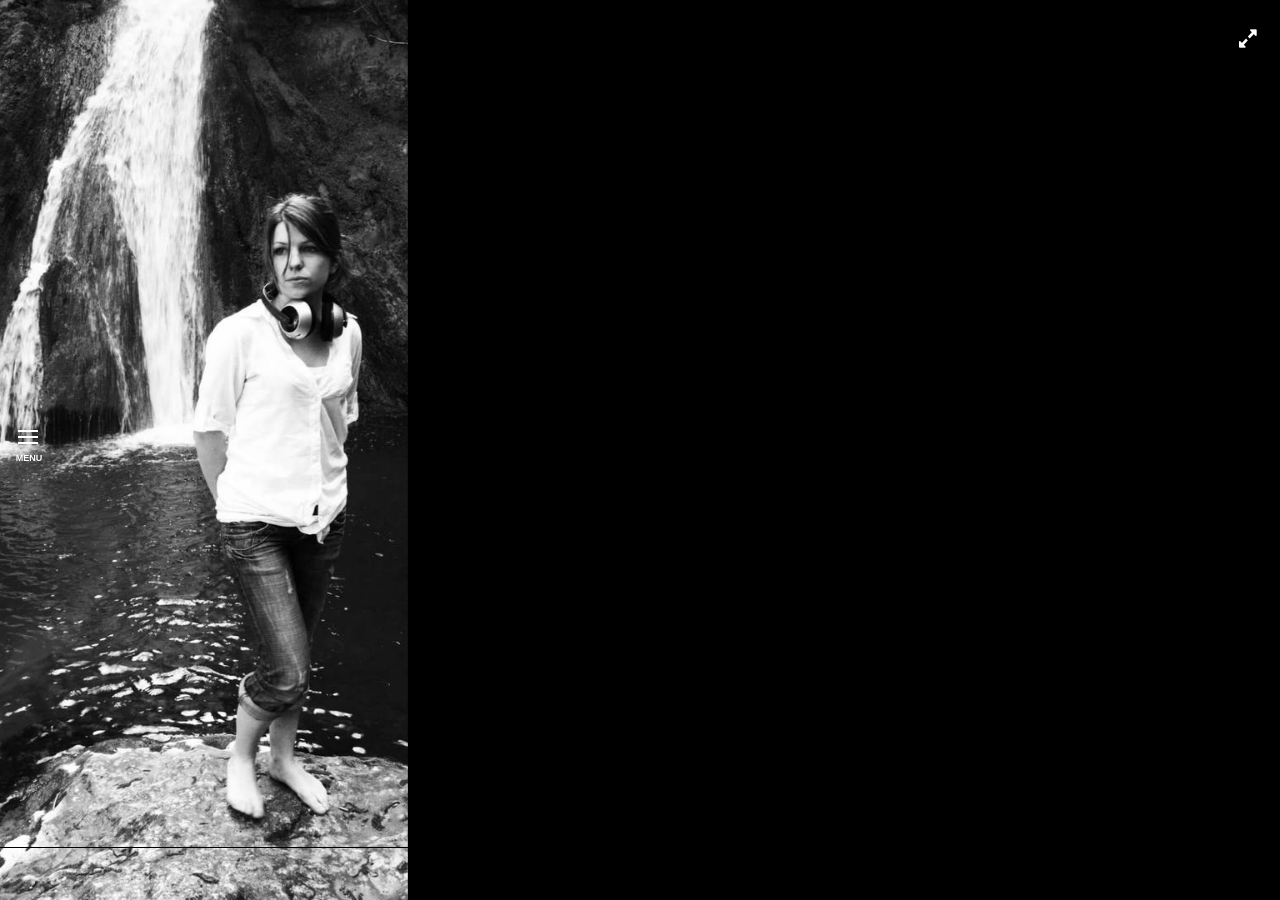
<file: index.html>
<!DOCTYPE html>
<html lang="en-US">

<head>
    <meta charset="UTF-8" />
    <meta name="viewport" content="width=device-width, initial-scale=1, maximum-scale=1" />

    <title>RealityRevisited</title>
    <link rel="shortcut icon" href="images/ours.png" />

    <link rel='stylesheet' id='fontawesome-css'  href='css/font-awesome.min.css' type='text/css' media='all' />
    <link rel='stylesheet' id='custom_css-css'  href='css/custom.css' type='text/css' media='all' />
    <link rel='stylesheet' id='combined_css-css'  href='css/combined.css' type='text/css' media='all' />
    <link rel='stylesheet' id='index-css'  href='css/index.css' type='text/css' media='all' />
    <link rel='stylesheet' id='grid-css'  href='css/grid.css' type='text/css' media='all' />

    <script type='text/javascript' src='jquery/jquery.js'></script>
    <script type='text/javascript' src='jquery/jquery-migrate.min.js'></script>

    <script type='text/javascript' src='js/combined_hack.js'></script>

    <script type='text/javascript' src='js/startup_tools.js'></script>

    <script type='text/javascript' src='js/ajax.js'></script>
    <script type='text/javascript' src='js/controls.js'></script>
    <script type='text/javascript' src='js/tools.js'></script>
    <script type='text/javascript' src='js/preloadAndDisplay.js'></script>
    <script type='text/javascript' src='js/loadAllStuff.js'></script>
</head>

<body ondragstart="return false;" ondrop="return false;" class="home page page-id-1762 page-template page-template-gallery_archive-php" data-style="blog_grid" onload="loadAllStuff()">

<input type="hidden" id="pp_enable_right_click" name="pp_enable_right_click" value="false"/>

<!-------------------------------------------------- DEFINITION DU MENU DEROULANT -------------------------------------------------->

<div id="menu_close_icon">
    <div id="menu_toggle"></div>
    <div id="menu_title">Menu</div>
</div>

<div class="top_bar">

    <div class="top_bar_wrapper">
        <div id="menu_wrapper">
            <a id="custom_logo" class="logo_wrapper" href=".">
        		<img src='images/LOGO-REALITY-09.12.jpg' alt='' width='200' height='130'/>
            </a>

            <div id="nav_wrapper">
                <div class="nav_wrapper_inner">
                    <div id="menu_border_wrapper">
                        <div class="menu-main-menu-container">

    <ul id="main_menu" class="nav">

        <li id="menu-item-0" class="menu-item menu-item-type-custom menu-item-object-custom menu-item-has-children arrow menu-item-0">
            <a onClick='getHome(0)' class='ajaxLink'>Home</a>
        </li>

        <li id="menu-item-1" class="menu-item menu-item-type-custom menu-item-object-custom menu-item-has-children arrow menu-item-1">
            <a class="arrowLink">Gallery</a>
            <ul class="sub-menu">
	            <li id='menu-item-100' class='menu-item menu-item-type-taxonomy menu-item-object-gallerycat menu-item-100'><a class='ajaxLink' onClick='getGallery(0)'>BLAST</a></li>
	            <li id='menu-item-101' class='menu-item menu-item-type-taxonomy menu-item-object-gallerycat menu-item-101'><a class='ajaxLink' onClick='getGallery(1)'>BEDROCK</a></li>
	            <li id='menu-item-102' class='menu-item menu-item-type-taxonomy menu-item-object-gallerycat menu-item-102'><a class='ajaxLink' onClick='getGallery(2)'>Polhymnie</a></li>
	            <li id='menu-item-103' class='menu-item menu-item-type-taxonomy menu-item-object-gallerycat menu-item-103'><a class='ajaxLink' onClick='getGallery(3)'>Substance</a></li>
	            <li id='menu-item-104' class='menu-item menu-item-type-taxonomy menu-item-object-gallerycat menu-item-104'><a class='ajaxLink' onClick='getGallery(4)'>MADJUKA</a></li>
	            <li id='menu-item-105' class='menu-item menu-item-type-taxonomy menu-item-object-gallerycat menu-item-105'><a class='ajaxLink' onClick='getGallery(5)'>CLEANSED</a></li>
	            <li id='menu-item-106' class='menu-item menu-item-type-taxonomy menu-item-object-gallerycat menu-item-106'><a class='ajaxLink' onClick='getGallery(6)'>Madame rêve</a></li>
	            <li id='menu-item-107' class='menu-item menu-item-type-taxonomy menu-item-object-gallerycat menu-item-107'><a class='ajaxLink' onClick='getGallery(7)'>ASPHALT</a></li>
	            <li id='menu-item-108' class='menu-item menu-item-type-taxonomy menu-item-object-gallerycat menu-item-108'><a class='ajaxLink' onClick='getGallery(8)'>Mesmerism</a></li>
	            <li id='menu-item-109' class='menu-item menu-item-type-taxonomy menu-item-object-gallerycat menu-item-109'><a class='ajaxLink' onClick='getGallery(9)'>Portraits</a></li>
	            <li id='menu-item-110' class='menu-item menu-item-type-taxonomy menu-item-object-gallerycat menu-item-110'><a class='ajaxLink' onClick='getGallery(10)'>TAGS</a></li>
            </ul>
        </li>

        <li id="menu-item-4" class="menu-item menu-item-type-custom menu-item-object-custom menu-item-has-children arrow menu-item-4">
            <a class="arrowLink">Vidéos</a>
            <ul class="sub-menu">
                <li id="menu-item-401" class="menu-item menu-item-type-post_type menu-item-object-page menu-item-401"><a class='ajaxLink' id='page_maximize_video' onClick="play_video()">Watermarks</a></li>
            </ul>
        </li>

        <li id="menu-item-5" class="menu-item menu-item-type-custom menu-item-object-custom menu-item-has-children arrow menu-item-5">
            <a class='ajaxLink' onClick="contact()">CONTACT</a>
        </li>
    </ul>

                        </div>
                    </div>
                </div>
            </div>
        </div>
    </div>
</div>

    <!------------------------------------ BEGIN MAIN CONTENT ------------------------------------>

<div id="background_picture">
    <noscript>
        <div id='page_header_bg' style='background-image:url(images/background.jpg);'></div>
    </noscript>
</div>

<a id="homeIcon" class='ajaxLink' onClick='getHome(1)'>
    <img src="images/Icon-House.gif" alt="maison">
</a>

<div class='page_control_static'>
    <a id='page_maximize' class='ajaxLink'></a>
</div>

<div id="statusTXT">
    <!-- ...................................................... -->
</div>

<div id="wrapper">

    <div id="homeContener" style="display:none">
        <div id="page_content_wrapper" class="two nopadding gallery">
            <div class="inner">
                <div class="inner_wrapper">
                    <div id="blog_grid_wrapper">

        <div class='wall_entry type-post post gallery masonry element wall_thumbnail BLIGHT'>
            <a class='arrowLink hiddenTab' onClick='getGallery(0)'>
            <img src='' alt='BLIGHT' class='portfolio_img static'/>
                <div class='mask'>
                    <div class='mask_frame'>
                        <ul class='gallery_img_slides' id='BLIGHT'>

                        </ul>
                        <div class='mask_image_content hascycle'>
                            <div class='mask_image_content_frame'>
                                <h6>BLAST</h6>
                                <span>Sag Negativ Nein</span>
                            </div>
                        </div>
                    </div>
                </div>
            </a>
        </div>
        <div class='wall_entry type-post post gallery masonry element wall_thumbnail BREAT'>
            <a class='arrowLink hiddenTab' onClick='getGallery(1)'>
            <img src='' alt='BREAT' class='portfolio_img static'/>
                <div class='mask'>
                    <div class='mask_frame'>
                        <ul class='gallery_img_slides' id='BREAT'>

                        </ul>
                        <div class='mask_image_content hascycle'>
                            <div class='mask_image_content_frame'>
                                <h6>BEDROCK</h6>
                                <span>Never the Same Stream</span>
                            </div>
                        </div>
                    </div>
                </div>
            </a>
        </div>
        <div class='wall_entry type-post post gallery masonry element wall_thumbnail muses'>
            <a class='arrowLink hiddenTab' onClick='getGallery(2)'>
            <img src='' alt='muses' class='portfolio_img static'/>
                <div class='mask'>
                    <div class='mask_frame'>
                        <ul class='gallery_img_slides' id='muses'>

                        </ul>
                        <div class='mask_image_content hascycle'>
                            <div class='mask_image_content_frame'>
                                <h6>Polhymnie</h6>
                                <span>Precarious theatre</span>
                            </div>
                        </div>
                    </div>
                </div>
            </a>
        </div>
        <div class='wall_entry type-post post gallery masonry element wall_thumbnail Vigroux'>
            <a class='arrowLink hiddenTab' onClick='getGallery(3)'>
            <img src='' alt='Vigroux' class='portfolio_img static'/>
                <div class='mask'>
                    <div class='mask_frame'>
                        <ul class='gallery_img_slides' id='Vigroux'>

                        </ul>
                        <div class='mask_image_content hascycle'>
                            <div class='mask_image_content_frame'>
                                <h6>Substance</h6>
                                <span>Echoes from Silence</span>
                            </div>
                        </div>
                    </div>
                </div>
            </a>
        </div>
        <div class='wall_entry type-post post gallery masonry element wall_thumbnail MADJUKA'>
            <a class='arrowLink hiddenTab' onClick='getGallery(4)'>
            <img src='' alt='MADJUKA' class='portfolio_img static'/>
                <div class='mask'>
                    <div class='mask_frame'>
                        <ul class='gallery_img_slides' id='MADJUKA'>

                        </ul>
                        <div class='mask_image_content hascycle'>
                            <div class='mask_image_content_frame'>
                                <h6>MADJUKA</h6>
                                <span>Scruter les humains</span>
                            </div>
                        </div>
                    </div>
                </div>
            </a>
        </div>
        <div class='wall_entry type-post post gallery masonry element wall_thumbnail CLEANSED'>
            <a class='arrowLink hiddenTab' onClick='getGallery(5)'>
            <img src='' alt='CLEANSED' class='portfolio_img static'/>
                <div class='mask'>
                    <div class='mask_frame'>
                        <ul class='gallery_img_slides' id='CLEANSED'>

                        </ul>
                        <div class='mask_image_content hascycle'>
                            <div class='mask_image_content_frame'>
                                <h6>CLEANSED</h6>
                                <span>Optical Sound</span>
                            </div>
                        </div>
                    </div>
                </div>
            </a>
        </div>
        <div class='wall_entry type-post post gallery masonry element wall_thumbnail Birth'>
            <a class='arrowLink hiddenTab' onClick='getGallery(6)'>
            <img src='' alt='Birth' class='portfolio_img static'/>
                <div class='mask'>
                    <div class='mask_frame'>
                        <ul class='gallery_img_slides' id='Birth'>

                        </ul>
                        <div class='mask_image_content hascycle'>
                            <div class='mask_image_content_frame'>
                                <h6>Madame rêve</h6>
                                <span>un jour, je sourirai moins...</span>
                            </div>
                        </div>
                    </div>
                </div>
            </a>
        </div>
        <div class='wall_entry type-post post gallery masonry element wall_thumbnail Asphalt'>
            <a class='arrowLink hiddenTab' onClick='getGallery(7)'>
            <img src='' alt='Asphalt' class='portfolio_img static'/>
                <div class='mask'>
                    <div class='mask_frame'>
                        <ul class='gallery_img_slides' id='Asphalt'>

                        </ul>
                        <div class='mask_image_content hascycle'>
                            <div class='mask_image_content_frame'>
                                <h6>ASPHALT</h6>
                                <span>Urban Metal</span>
                            </div>
                        </div>
                    </div>
                </div>
            </a>
        </div>
        <div class='wall_entry type-post post gallery masonry element wall_thumbnail Mesmerism'>
            <a class='arrowLink hiddenTab' onClick='getGallery(8)'>
            <img src='' alt='Mesmerism' class='portfolio_img static'/>
                <div class='mask'>
                    <div class='mask_frame'>
                        <ul class='gallery_img_slides' id='Mesmerism'>

                        </ul>
                        <div class='mask_image_content hascycle'>
                            <div class='mask_image_content_frame'>
                                <h6>Mesmerism</h6>
                                <span>Fragments d'un discours amoureux</span>
                            </div>
                        </div>
                    </div>
                </div>
            </a>
        </div>
        <div class='wall_entry type-post post gallery masonry element wall_thumbnail Portraits'>
            <a class='arrowLink hiddenTab' onClick='getGallery(9)'>
            <img src='' alt='Portraits' class='portfolio_img static'/>
                <div class='mask'>
                    <div class='mask_frame'>
                        <ul class='gallery_img_slides' id='Portraits'>

                        </ul>
                        <div class='mask_image_content hascycle'>
                            <div class='mask_image_content_frame'>
                                <h6>Portraits</h6>
                                <span></span>
                            </div>
                        </div>
                    </div>
                </div>
            </a>
        </div>
        <div class='wall_entry type-post post gallery masonry element wall_thumbnail TAGS'>
            <a class='arrowLink hiddenTab' onClick='getGallery(10)'>
            <img src='' alt='TAGS' class='portfolio_img static'/>
                <div class='mask'>
                    <div class='mask_frame'>
                        <ul class='gallery_img_slides' id='TAGS'>

                        </ul>
                        <div class='mask_image_content hascycle'>
                            <div class='mask_image_content_frame'>
                                <h6>TAGS</h6>
                                <span>Innovation forcée</span>
                            </div>
                        </div>
                    </div>
                </div>
            </a>
        </div>

                    </div>
                </div>
            </div>
        </div>
    </div>

    <div id="galeryContener">
        <table id="horizontal_gallery_wrapper" cellspacing="0">
            <tr id="zoneGalery">

            </tr>
        </table>
    </div>

    <div id="contactContener" style="display:none">

        <div style="background-color:#000;">
            <table CELLPADDING="10" CELLSPACING="10" style="width: 90%; margin-left:auto; margin-right:auto;">
                <caption><img width="98%" src="./medias/R.menu.R.jpg"/></caption>
                <thead>
                    <tr style="background-color:#2F3534; color:white; font-family:arial;">
                        <th style="width:33%">COMMUNICATION VISUELLE</th>
                        <th style="width:33%">WEBDESIGN</th>
                        <th style="width:33%">SCENE CONTEMPORAINE</th>
                    </tr>
                </thead>

                <tbody >
                    <tr style="color: #323539; font-family: Helvetica;" align="justify" valign="top">
                        <td><b> En cours de construction </b> Ei mea omnes mandamus consulatu. Sit ut omnium discere, regione nominati scriptorem vix eu,
                        cu ius copiosae indoctum.  Ne sit wisi utinam, vidisse fierent appetere eam cu. Id vim iriure recusabo,
                        quas omnesque at mea, cu dicat qua"erendum disputando vis. Ex sed quaeque fabulas appellantur, legimus nonumes assueverit an
                        ius, ex quo posse meliore disputationi. </td>
                        <td rowspan="2">Est adhuc similique <b> en cours de construction </b> suscipiantur te,  ex accusam fierent comprehensam mei. Ex mel tale case, sed ne suas
                        justo percipitur, fugit vidisse mei eu. Tollit vidisse dolorum ea mel, numquam gubergren sadipscing id eam. Volumus liberavisse per ut,
                        nibh error everti cu sed. Dicit disputando quo ad, veri mazim pro at. Vix eu summo numquam, stet deseruisse
                        has ei. Detracto moderatius eum in, an sadipscing voluptatibus eos. Stet elit senserit vis ea, et tollit postea putent ius, tantas sensibus et mea.
                        Est dico lorem definitiones ex. Per admodum nostrum adipiscing ea. Duo copiosae vulputate
                        sadipscing ex, error commodo nec id, ad eum quando alterum invenire.Sea error dicunt definitiones eu, pri quot oratio quodsi in, usu etiam scribentur id.
                        Reque accumsan vix et, eos in ipsum consulatu sententiae. Fugit dolores voluptua cu per, mel prima commune deleniti ne. Cum fuisset liberavisse ne.</td>
                        <td rowspan="2">Meliore vocibus placerat <b> en cours de construction </b> eos an, sed reque soleat constituto ex, eu
                        pro alii prima urbanitas. Solum lorem epicurei ius te, ad vel esse persius imperdiet.
                        Id fugit voluptaria accommodare eos, pro ex quem nonumy, et affert habemus pro.
                        Noluisse interpretaris sea ut. Ei pri exerci impedit insolens, ex quo explicari principes
                        intellegebat. Quo suas assueverit contentiones te. Mea et tale etiam commune, ne quis vocibus
                        officiis qui, in est bonorum ancillae insolens. Ius virtute definitiones ex, option scaevola
                        vituperatoribus cu his. Per admodum nostrum adipiscing ea. Duo copiosae vulputate
                        sadipscing ex, error commodo nec id, ad eum quando alterum invenire. Nobis volutpat duo in, at pri iracundia vituperatoribus.
                        Habeo vitae urbanitas cum cu. </td>
                    </tr>
                    <tr>
                        <td valign="bottom" style="vertical-allign:bottom;"><img width="100%" src="./medias/carotte.jpg"/></td>
                    </tr>
                    <tr align="center">
                        <td STYLE="font-family: Helvetica; font-size: 24px; color: #B00000; font-weight: bold;">Les carottes sont cuites</td>
                        <td></td>
                        <td></td>
                    </tr>
                </tbody>

                <tfoot align="center">
                    <tr>
                        <td colspan="3" STYLE="font-family: Helvetica; font-size: 15px; color: white; font-weight: bold;">mentions légales</td>
                    </tr>
                </tfoot>
            </table>
        </div>
    </div>

    <div id="videoContener" style="display:none">
        <video id='video' autoplay='true'>
            <source src='' type='video/webm' />
        </video>
    </div>

    <noscript>
        <div class="javaScriptNeeded">Vous devez activer JavaScript pour découvrir mon site.</div>
    </noscript>

</div>

        <div id="toTop" class="withbg">
            <i class="fa  fa-arrow-up"></i>
        </div>
<!------------------------------------------ END OF CONTENT -------------------------------------->

<script type="text/javascript">

var zoneHome   = document.getElementById("blog_grid_wrapper");
var zoneGalery = document.getElementById("zoneGalery");

function directory(name, where, state) {      // => Champ des différents dossiers, emplacements des photos, nom & état télécharg& ou non.
  this.name = name;
  this.where = where;
  this.state = state;
}
var directoryName = new Array();
var directoryNumber = 0;                      // => Exprime le numéro du dossier courant en téléchargement.
                                              // => PHP envoit à JS tous les noms des fichiers photos dans ./photos., toutes stockés dans un tableau Images en JS
var Images = new Array("photos/BLIGHT/060.jpg","photos/BLIGHT/135.jpg","photos/BLIGHT/03.jpg","photos/BLIGHT/399.jpg","photos/BLIGHT/04.jpg","photos/BLIGHT/01.jpg","photos/BREAT/4187_1130350988899_4568967_n.jpg","photos/BREAT/4187_1130350188879_7666210_n.jpg","photos/BREAT/4187_1130350308882_7448222_n.jpg","photos/BREAT/4187_1130350548888_7779524_n.jpg","photos/BREAT/4187_1130350228880_702122_n.jpg","photos/BREAT/4187_1130351028900_4312982_n.jpg","photos/BREAT/4187_1130350268881_249745_n.jpg","photos/BREAT/4187_1130350508887_3414717_n.jpg","photos/BREAT/4187_1130350908897_3229933_n.jpg","photos/BREAT/4187_1130350668891_1703764_n.jpg","photos/muses/B11.jpg","photos/muses/B5.jpg","photos/muses/B12.jpg","photos/muses/B3.jpg","photos/muses/B6.jpg","photos/muses/B4.jpg","photos/muses/B2.jpg","photos/muses/B9.jpg","photos/muses/B1.jpg","photos/muses/B8.jpg","photos/muses/B13.jpg","photos/muses/B15.jpg","photos/muses/B14.jpg","photos/muses/B10.jpg","photos/Vigroux/A3.jpg","photos/Vigroux/A2.jpg","photos/Vigroux/A4.jpg","photos/MADJUKA/Photo283.jpg","photos/MADJUKA/Photo296.jpg","photos/MADJUKA/Photo282.jpg","photos/MADJUKA/Photo237.jpg","photos/CLEANSED/Ajoutcascade.jpg","photos/CLEANSED/163026_1703427155445_883851_n.jpg","photos/CLEANSED/164299_1703426555430_8225374_n.jpg","photos/CLEANSED/156732_1703426755435_74857_n.jpg","photos/CLEANSED/Watery-Lux-25.jpg","photos/Birth/09.jpg","photos/Birth/DSC04854.jpg","photos/Birth/07.jpg","photos/Birth/539380_4124105670895_101772414_n.jpg","photos/Birth/DSC04819.jpg","photos/Birth/06.jpg","photos/Birth/10.jpg","photos/Birth/11.jpg","photos/Birth/08.jpg","photos/Birth/05.jpg","photos/Asphalt/PARISB13.jpg","photos/Asphalt/IMG6.jpg","photos/Asphalt/PARISB01.jpg","photos/Asphalt/PARISB12.jpg","photos/Asphalt/PARISB14.jpg","photos/Mesmerism/duo2.jpg","photos/Mesmerism/duo4.jpg","photos/Mesmerism/duo3.jpg","photos/Mesmerism/duo5.jpg","photos/Portraits/BREAT.jpg","photos/TAGS/270569_4700731366177_1559927791_n.jpg","photos/TAGS/TAG-FINAL.jpg","");
Images.pop();
directoryName[0]=new directory; directoryName[0].where=0; directoryName[0].name="BLIGHT";
directoryName[1]=new directory; directoryName[1].where=6; directoryName[1].name="BREAT";
directoryName[2]=new directory; directoryName[2].where=16; directoryName[2].name="muses";
directoryName[3]=new directory; directoryName[3].where=30; directoryName[3].name="Vigroux";
directoryName[4]=new directory; directoryName[4].where=33; directoryName[4].name="MADJUKA";
directoryName[5]=new directory; directoryName[5].where=37; directoryName[5].name="CLEANSED";
directoryName[6]=new directory; directoryName[6].where=42; directoryName[6].name="Birth";
directoryName[7]=new directory; directoryName[7].where=52; directoryName[7].name="Asphalt";
directoryName[8]=new directory; directoryName[8].where=57; directoryName[8].name="Mesmerism";
directoryName[9]=new directory; directoryName[9].where=61; directoryName[9].name="Portraits";
directoryName[10]=new directory; directoryName[10].where=62; directoryName[10].name="TAGS";

var logoIMG = "images/LOGO-REALITY-09.12.jpg";
var mainPicture = "images/background.jpg";

var allLoaded = false;                        // => True lorsque toutes les photos ont été chargées.
var blockDownloadAgent = false;               // => True lorsque qu'une demande de galerie concerne des photos pas encores chargés, change la prio du téléchargement.

var statusTXT = document.getElementById("statusTXT");
var level;              /* Contient une valeur correspondante à l'endroit ou se trouve l'utilisateur dans le site.
                        0 : Est sur le home
                        1 : Visionnage de gallerie
                        2 : Court-métrages.
                        3 : ContactMe
                        Fullscreen mode : cf ligne 6637 du fichier ./cache/combined.js  */
var ScrollLevel = 0;

InitControls();

var verifyHeight = (function()
{
    var lastHeigth = window.innerHeight;

    function verify_height()                          // Fonction appelée pèriodiquement pour réajuster les images et la vidéo à la résolution d'écran.
    {
        if (window.innerHeight != lastHeigth)
        {
            lastHeigth = window.innerHeight;
            var elements = document.getElementsByClassName("img_size");
            for (var i=0 ; i<elements.length ; i++)     elements[i].style.height = (lastHeigth +0)+"px";
        }
        if (level == 2)
        {
            var video = document.getElementById("video");
            video.style.height = lastHeigth+"px";
        }
    }
    var intervalRefreshMsg = setInterval(function(){verify_height();}, 200);

    return function()
    {};
})();
</script>

    </body>
</html>
</file>
<file: css/custom.css>
.animated1{-webkit-animation-delay: 0.1s;-moz-animation-delay: 0.1s;animation-delay: 0.1s;}
.animated2{-webkit-animation-delay: 0.2s;-moz-animation-delay: 0.2s;animation-delay: 0.2s;}
.animated3{-webkit-animation-delay: 0.3s;-moz-animation-delay: 0.3s;animation-delay: 0.3s;}
.animated4{-webkit-animation-delay: 0.4s;-moz-animation-delay: 0.4s;animation-delay: 0.4s;}
.animated5{-webkit-animation-delay: 0.5s;-moz-animation-delay: 0.5s;animation-delay: 0.5s;}
.animated6{-webkit-animation-delay: 0.6s;-moz-animation-delay: 0.6s;animation-delay: 0.6s;}
.animated7{-webkit-animation-delay: 0.7s;-moz-animation-delay: 0.7s;animation-delay: 0.7s;}
.animated8{-webkit-animation-delay: 0.8s;-moz-animation-delay: 0.8s;animation-delay: 0.8s;}
.animated9{-webkit-animation-delay: 0.9s;-moz-animation-delay: 0.9s;animation-delay: 0.9s;}
.animated10{-webkit-animation-delay: 1s;-moz-animation-delay: 1s;animation-delay: 1s;}
.animated11{-webkit-animation-delay: 1.1s;-moz-animation-delay: 1.1s;animation-delay: 1.1s;}
.animated12{-webkit-animation-delay: 1.2s;-moz-animation-delay: 1.2s;animation-delay: 1.2s;}
.animated13{-webkit-animation-delay: 1.3s;-moz-animation-delay: 1.3s;animation-delay: 1.3s;}
.animated14{-webkit-animation-delay: 1.4s;-moz-animation-delay: 1.4s;animation-delay: 1.4s;}
.animated15{-webkit-animation-delay: 1.5s;-moz-animation-delay: 1.5s;animation-delay: 1.5s;}
.animated16{-webkit-animation-delay: 1.6s;-moz-animation-delay: 1.6s;animation-delay: 1.6s;}
.animated17{-webkit-animation-delay: 1.7s;-moz-animation-delay: 1.7s;animation-delay: 1.7s;}
.animated18{-webkit-animation-delay: 1.8s;-moz-animation-delay: 1.8s;animation-delay: 1.8s;}
.animated19{-webkit-animation-delay: 1.9s;-moz-animation-delay: 1.9s;animation-delay: 1.9s;}
.animated20{-webkit-animation-delay: 2s;-moz-animation-delay: 2s;animation-delay: 2s;}
.animated21{-webkit-animation-delay: 2.1s;-moz-animation-delay: 2.1s;animation-delay: 2.1s;}
.animated22{-webkit-animation-delay: 2.2s;-moz-animation-delay: 2.2s;animation-delay: 2.2s;}
.animated23{-webkit-animation-delay: 2.3s;-moz-animation-delay: 2.3s;animation-delay: 2.3s;}
.animated24{-webkit-animation-delay: 2.4s;-moz-animation-delay: 2.4s;animation-delay: 2.4s;}
.animated25{-webkit-animation-delay: 2.5s;-moz-animation-delay: 2.5s;animation-delay: 2.5s;}
.animated26{-webkit-animation-delay: 2.6s;-moz-animation-delay: 2.6s;animation-delay: 2.6s;}
.animated27{-webkit-animation-delay: 2.7s;-moz-animation-delay: 2.7s;animation-delay: 2.7s;}
.animated28{-webkit-animation-delay: 2.8s;-moz-animation-delay: 2.8s;animation-delay: 2.8s;}
.animated29{-webkit-animation-delay: 2.9s;-moz-animation-delay: 2.9s;animation-delay: 2.9s;}
.animated30{-webkit-animation-delay: 3s;-moz-animation-delay: 3s;animation-delay: 3s;}
.animated31{-webkit-animation-delay: 3.1s;-moz-animation-delay: 3.1s;animation-delay: 3.1s;}
.animated32{-webkit-animation-delay: 3.2s;-moz-animation-delay: 3.2s;animation-delay: 3.2s;}
.animated33{-webkit-animation-delay: 3.3s;-moz-animation-delay: 3.3s;animation-delay: 3.3s;}
.animated34{-webkit-animation-delay: 3.4s;-moz-animation-delay: 3.4s;animation-delay: 3.4s;}
.animated35{-webkit-animation-delay: 3.5s;-moz-animation-delay: 3.5s;animation-delay: 3.5s;}
.animated36{-webkit-animation-delay: 3.6s;-moz-animation-delay: 3.6s;animation-delay: 3.6s;}
.animated37{-webkit-animation-delay: 3.7s;-moz-animation-delay: 3.7s;animation-delay: 3.7s;}
.animated38{-webkit-animation-delay: 3.8s;-moz-animation-delay: 3.8s;animation-delay: 3.8s;}
.animated39{-webkit-animation-delay: 3.9s;-moz-animation-delay: 3.9s;animation-delay: 3.9s;}
.animated40{-webkit-animation-delay: 4s;-moz-animation-delay: 4s;animation-delay: 4s;}
.animated41{-webkit-animation-delay: 4.1s;-moz-animation-delay: 4.1s;animation-delay: 4.1s;}
.animated42{-webkit-animation-delay: 4.2s;-moz-animation-delay: 4.2s;animation-delay: 4.2s;}
.animated43{-webkit-animation-delay: 4.3s;-moz-animation-delay: 4.3s;animation-delay: 4.3s;}
.animated44{-webkit-animation-delay: 4.4s;-moz-animation-delay: 4.4s;animation-delay: 4.4s;}
.animated45{-webkit-animation-delay: 4.5s;-moz-animation-delay: 4.5s;animation-delay: 4.5s;}
.animated46{-webkit-animation-delay: 4.6s;-moz-animation-delay: 4.6s;animation-delay: 4.6s;}
.animated47{-webkit-animation-delay: 4.7s;-moz-animation-delay: 4.7s;animation-delay: 4.7s;}
.animated48{-webkit-animation-delay: 4.8s;-moz-animation-delay: 4.8s;animation-delay: 4.8s;}
.animated49{-webkit-animation-delay: 4.9s;-moz-animation-delay: 4.9s;animation-delay: 4.9s;}
.animated50{-webkit-animation-delay: 5s;-moz-animation-delay: 5s;animation-delay: 5s;}
#menu_wrapper .nav ul, #menu_wrapper div .nav { margin-top: 40px; }
#menu_wrapper .nav ul li a, #menu_wrapper div .nav li a { font-family: 'Montserrat' !important; }
#menu_wrapper .nav ul li a, #menu_wrapper div .nav li a { font-size: 14px; }
#menu_wrapper .nav ul li ul li a, #menu_wrapper div .nav li ul li a, #menu_wrapper div .nav li.current-menu-parent ul li a { font-size: 11px; }
#menu_close_icon{background: #000000;background: rgb(0, 0, 0, 0.7);background: rgba(0, 0, 0, 0.7);}
#menu_toggle, #menu_toggle:after, #menu_toggle:before { background: #ffffff; }#menu_close_icon { color: #ffffff; }
#menu_close_icon:hover, body[data-style=fullscreen] #menu_close_icon:hover, body[data-style=flow] #menu_close_icon:hover, body[data-style=password] #menu_close_icon:hover, body[data-style=wall] #menu_close_icon:hover, body[data-style=horizontal] #menu_close_icon:hover { background: #ffffff; }
#menu_close_icon:hover { color: #ffffff; }
#menu_close_icon:hover #menu_toggle, #menu_close_icon:hover #menu_toggle:before, #menu_close_icon:hover #menu_toggle:after { background: #000000; }
#menu_wrapper .nav ul li a, #menu_wrapper div .nav li a { color: #999999; }@media only screen and (max-width: 767px) {#menu_wrapper div .nav li ul li a, #menu_wrapper div .nav li.current-menu-item ul li a, #menu_wrapper div .nav li ul li.current-menu-item a, #menu_wrapper .nav ul li ul li a, #menu_wrapper .nav ul li.current-menu-item ul li a, #menu_wrapper .nav ul li ul li.current-menu-item a, #menu_wrapper div .nav li.current-menu-parent ul li a, #menu_wrapper div .nav li ul li.current-menu-parent a { color: #999999 !important; }}
#menu_wrapper .nav ul li a.hover, #menu_wrapper .nav ul li a:hover, #menu_wrapper div .nav li a.hover, #menu_wrapper div .nav li a:hover { color: #000000; }
#menu_wrapper div .nav li.current-menu-item > a, #menu_wrapper div .nav li.current-menu-parent > a, #menu_wrapper div .nav li.current-menu-ancestor > a, #menu_wrapper div .nav li ul li.current-menu-ancestor a, #menu_close_icon:after { color: #000000; }
.top_bar { background: #ffffff; }
#menu_close_icon:after { border-color: transparent transparent transparent #ffffff; }@media only screen and (max-width: 767px) {#menu_wrapper .nav ul li ul, #menu_wrapper div .nav li ul { background: #ffffff !important; }}
#menu_wrapper div .nav li ul li a, #menu_wrapper div .nav li.current-menu-item ul li a, #menu_wrapper div .nav li ul li.current-menu-item a, #menu_wrapper .nav ul li ul li a, #menu_wrapper .nav ul li.current-menu-item ul li a, #menu_wrapper .nav ul li ul li.current-menu-item a, #menu_wrapper div .nav li.current-menu-parent ul li a, #menu_wrapper div .nav li ul li.current-menu-parent a { color: #999999; }
#menu_wrapper .nav ul li ul li a:hover, #menu_wrapper .nav ul li ul li a:hover, #menu_wrapper div .nav li ul li a:hover, #menu_wrapper div .nav li ul li a:hover, #menu_wrapper div .nav li.current-menu-item ul li a:hover, #menu_wrapper div .nav li.current-menu-parent ul li a:hover { color: #000000; }
.social_wrapper ul li i { color: #ffffff; }
.social_wrapper ul li i { background: #000000; }
.social_wrapper ul li i { font-size: 12px; width: 24px; height: 24px; }
#copyright { font-family: 'arial' !important; }
#copyright { font-size: 13px; }
#copyright { color: #000000; font-style : normal;}
#copyright a, #copyright a:active { color: #ffffff; }
#copyright a:hover { color: #ffffff; }
#page_content_wrapper .inner .sidebar_wrapper .sidebar .content { color:#444444; }
#page_content_wrapper .inner .sidebar_wrapper a, #post_more_close i.fa { color:#000000; }
#page_content_wrapper .inner .sidebar_wrapper a:hover, #page_content_wrapper .inner .sidebar_wrapper a:active { color:#000000; }
#page_content_wrapper .sidebar .content .sidebar_widget li h2.widgettitle, h2.widgettitle { color:#000000; }
#page_content_wrapper .sidebar .content .sidebar_widget li h2.widgettitle, h2.widgettitle { font-size:16px; }
#page_content_wrapper .sidebar .content .sidebar_widget li h2.widgettitle, h2.widgettitle, h5.widgettitle { font-family: 'Open Sans'; }
h1, h2, h3, h4, h5, h6, h7 { font-family: 'Open Sans'; }
h1 { font-size:40px; }
h2 { font-size:32px; }
h3 { font-size:26px; }
h4 { font-size:24px; }
h5 { font-size:22px; }
h6 { font-size:18px; }
body, .fancybox-title-outside-wrap { font-family: 'Open Sans'; }
body { font-size:16px; }
#page_caption h1 { font-size:36px; line-height:46px; }
#page_content_wrapper, .page_content_wrapper, #page_content_wrapper .inner .sidebar_content, body[data-style=blog_grid] .post.type-post, body.page-template-galleries-php .gallery.type-gallery, body[data-style=blog_grid] .post.type-post{background: #ffffff;}
body, .pagination a { color: #000000; }
a, .post_date { color:#0da29d; }
a:hover, a:active { color:#000000; }
h1, h2, h3, h4, h5, pre, code, tt, blockquote, .post_header h5 a, .post_header h3 a, .post_header.grid h6 a, #imageFlow .title h6{color: #000000;}
hr, .post_wrapper, h1.product_title{border-color: #000000;}
input[type=text], input[type=password], input[type=email], input[type=url], textarea{background: #ffffff;}
input[type=text], input[type=password], input[type=email], input[type=url], textarea{color: #444444;}
input[type=text], input[type=password], input[type=email], input[type=url], textarea{border-color: #cccccc;}
input[type=text]:focus, input[type=password]:focus, input[type=email]:focus, input[type=url]:focus, textarea:focus{border-color: #000000;}
input[type=submit], input[type=button], a.button, .button{ background: #000000;}.pagination span, .pagination a:hover{background: #000000 !important;border-color: #000000;}
input[type=submit], input[type=button], a.button, .button { color: #ffffff;}
input[type=submit], input[type=button], a.button, .button { border: 1px solid #000000;}
.mansory_thumbnail .mask, .wall_thumbnail .mask .mask_frame .mask_image_content.hascycle, .post.type-post .mask { background-color: #000000; }
.mansory_thumbnail .mask, .wall_thumbnail .mask .mask_frame .mask_image_content.hascycle, .post.type-post .mask{background: #000000;background: rgb(0, 0, 0, 0.5);background: rgba(0, 0, 0, 0.5);}.mansory_thumbnail .mask .mask_frame .mask_image_content h6, .mansory_thumbnail .mask .mask_frame .mask_image_content span, .wall_thumbnail h6, .wall_thumbnail .mask .mask_frame .mask_image_content span, .wall_thumbnail .mask .mask_frame .mask_image_content span:not(:empty) { color: #ffffff;}
.wall_thumbnail .mask .mask_frame .mask_image_content span:not(:empty){border-color: #ffffff;}
.grid_cover_wrapper .mask { background: #000000;}
.grid_cover_wrapper .mask{background: #000000;background: rgb(0, 0, 0, 0.7);background: rgba(0, 0, 0, 0.7);}
.grid_cover_wrapper .frame .gallery_content h1 { font-family: 'Open Sans'; }
.grid_cover_wrapper .frame .gallery_content h1 { font-size: 58px;line-height: 68px;letter-spacing: 0px;}
.grid_cover_wrapper .frame .gallery_content h1 { color: #ffffff; }
.grid_cover_wrapper .frame .gallery_content .gallery_desc { font-size: 13px; }
.grid_cover_wrapper .frame .gallery_content .gallery_desc { letter-spacing: 3px; }
.view_gallery, .view_gallery_full { color: #ffffff; }
.view_gallery, .view_gallery_full { border-color: #ffffff; }
.filter li a, #portfolio_wall_filters li a { color: #ffffff; }
.filter li a:hover, .filter li a.active, #portfolio_wall_filters li a.active,#portfolio_wall_filters li a:hover { color: #ffffff; }
.filter li a:hover, .filter li a.active, #portfolio_wall_filters li a.active,#portfolio_wall_filters li a:hover { border-color: #ffffff; }
#gallery_caption h2, #gallery_caption .gallery_desc, .page_control_static #page_maximize:after, a#prevslide:before, a#nextslide:before, #gallery_caption a, #gallery_caption a:hover, #gallery_caption a:active { color: #ffffff !important; }
.wall_thumbnail .mask .mask_frame .mask_image_content span, .mansory_thumbnail .mask .mask_frame .mask_image_content span, #gallery_caption .gallery_desc, #imageFlow .legend, #imageFlow .legend a, #imageFlow .legend a:hover, #imageFlow .legend a:active { font-family: 'Allan'; }@media only screen and (min-width: 768px) and (max-width: 960px) {img.thumbnail_gallery{max-width: 212px !important;height: auto;}}
</file>
<file: css/combined.css>
html,body,div,span,object,iframe,h1,h2,h3,h4,h5,h6,p,blockquote,pre,a,abbr,acronym,address,code,del,dfn,em,img,q,dl,dt,dd,ol,ul,li,fieldset,form,label,legend,table,caption,tbody,tfoot,thead,tr,th,td{margin:0;padding:0;border:0;font-weight:inherit;font-style:inherit;font-size:100%;font-family:inherit;vertical-align:baseline;}
body{line-height:1.5;}
blockquote:blockquote:after,q:before,q:after{content:"";}
blockquote,q{quotes:"" "";}a img{border:none;}#page_content_wrapper p{padding-top:0.5em;padding-bottom:0.5em;}
#page_content_wrapper p:empty{padding:0 !important;}img,a img{image-rendering:optimizeQuality;}
em{font-style:italic;}
.entry-content img{margin:0 0 1.5em 0;}
div.alignleft,img.alignleft{display:inline-block;float:left;margin-right:1em;margin-bottom:1em;}
div.alignright,img.alignright{display:inline-block;float:right;margin-left:1em;margin-top:1em;}
div.aligncenter,img.aligncenter{clear:both;display:block;margin-left:auto;margin-right:auto;}
.wp-caption{text-align:center;margin-bottom:1.5em;}
.wp-caption img{border:0 none;margin:0;padding:0;}
.wp-caption p.wp-caption-text{margin:0;font-weight:bold;}
.wp-smiley{max-height:1em;margin:0 !important;}
.gallery dl{margin:0;border:0;padding:0;}
.gallery-caption,.bypostauthor{text-align:center;}
.size-auto,.size-full,.size-large,.size-medium,.size-thumbnail{max-width:100%;height:auto;}
img.alignright{float:right; margin:0 0 1em 1em}img.alignleft{float:left; margin:0 1em 1em 0}
img.aligncenter{display:block; margin-left:auto; margin-right:auto}
a img.alignright{float:right; margin:0 0 1em 1em}
a img.alignleft{float:left; margin:0 1em 1em 0}
a img.aligncenter{display:block; margin-left:auto; margin-right:auto}
.sticky,.bypostauthor{font-weight:bold;}
.sticky,.tag-sticky-2{background:#ffffe0;padding:30px 20px 20px 20px;border:1px solid #e6db55 !important;box-sizing:border-box;}
blockquote.left{float:left;margin-left:0;margin-right:20px;text-align:right;width:33%;}
blockquote.right{float:right;margin-left:20px;margin-right:0;text-align:left;width:33%;}
html{overflow-x:hidden;}
body{background:#000;font-size:16px;font-family:"Open Sans",'helvetica neue',Helvetica,sans-serif;padding:0;margin:0;color:#000;-webkit-font-smoothing:antialiased;-webkit-overflow-scrolling:touch;line-height:1.8;height:100%;word-wrap:break-word;font-weight:300;}
html,body[data-style=password],body[data-style=wall],body.page-template-contact-php{height:100%;}
body.error404{background:#000;}
body.js_nav{height:100%;}body.js_nav.page-template-blog_f-php{height:auto;}
body.mfp-zoom-out-cur{height:auto;}
hr{height:0;border:0;border-top:3px solid #000;background:transparent;display:block;margin:auto;width:100%;clear:both;}
hr.thin{border-top:1px solid #000;}a{color:#0da29e;text-decoration:none;-webkit-transition:color .2s linear,background .1s linear;-moz-transition:color .2s linear,background .1s linear;-ms-transition:color .2s linear,background .1s linear;-o-transition:color .2s linear,background .1s linear;transition:color .2s linear,background .1s linear;}
a:hover{color:#000;text-decoration:none;}
a:active{color:#000;text-decoration:none;}
h1{font-size:36px;}
h2{font-size:32px;}
#searchform label{font-size:13px;font-weight:bold;display:block;text-align:center;text-transform:uppercase;margin-bottom:10px;}
#searchform input[type=text]{width:91%;}h3{font-size:26px;}
h3#reply-title{font-size:20px;margin-bottom:5px;}
h4{font-size:20px;}.gmap_marker h4{font-size:13px;color:#000;display:block;width:100%;text-align:center;}
h5{font-size:18px;}
h6{font-size:16px;}
h7{font-size:14px;}
h1,h2,h3,h4,h5,h6,h7{color:#000;font-family:'Open Sans','helvetica neue',Helvetica,sans-serif;font-weight:bold;letter-spacing:-1px;}
h1.white{color:#fff;}
.fixed{position:fixed;z-index:10;}
.strong{font-weight:bold;}
.middle{vertical-align:-30%;}
pre,code,tt{font:12px 'andale mono','lucida console',monospace;line-height:1.5;padding:15px 10px 15px 10px;display:block; overflow:auto; margin-top:20px;margin:20px 0 20px 0;width:92%;border:0;color:#fff;border-top:1px solid #ccc;border-bottom:1px solid #ccc;}
.clear{clear:both;}
img.mid_align{vertical-align:middle;margin-right:5px;border:0;}
#contact_form label{clear:both;float:none;width:100%;margin-left:0;margin-bottom:10px;display:block;}
#contact_form input,#contact_form textarea,#commentform input,#commentform textarea{margin-bottom:15px;}
.dropcap1{display:block;float:left;margin:0 8px 0 0;font-size:40px;line-height:40px;background:#fff;-webkit-border-radius:50px;-moz-border-radius:50px;border-radius:50px;color:#000;width:40px;height:40px;text-align:center;text-shadow:none;}
blockquote{width:85%;border-left:2px solid #000;margin:10px 0 10px 0;padding-left:25px;font-family:'Montserrat','helvetica neue',Helvetica,sans-serif;font-size:18px;font-weight:bold;color:#000;}
blockquote h2{font-weight:normal;font-size:20px;}
blockquote h3{font-weight:normal;font-size:18px;}
#respond{width:100%;float:left;margin:0;}
#respond.comment-respond{margin:15px 0 10px 0;}
#wrapper{position:relative;height:100%;min-height:100%;}
#wrapper,#supersized,#imageFlow,.backstretch{-webkit-transition:all 500ms ease;transition:all 500ms ease;-moz-transition:all 500ms ease;-webkit-font-smoothing:antialiased;min-height:100%;}
body[data-style=fullscreen],body[data-style=flow],body[data-style=password]{overflow:hidden;}
body[data-style=horizontal] #wrapper{overflow-y:hidden;}@-moz-document url-prefix(){body.js_nav #wrapper{min-height:100%;}}
#ajax_loading{display:none;}
#supersized{position:fixed;}
#supersized li{background:#000;}
body.js_nav #wrapper,body.js_nav #supersized,body.js_nav #imageFlow,body.js_nav .backstretch{-webkit-transform:translate(250px,0px);-ms-transform:translate(250px,0px);-moz-transform:translate(250px,0px);-o-transform:translate(250px,0px);transform:translate(250px,0px);opacity:0.2;}
body.js_nav #wrapper{z-index:9;position:fixed;opacity:0.2;width:100%;}body.page-template-template-gallery-masonry-fullwidth-php #wrapper,body.page-template-template-gallery-masonry-fullwidth-verticle-php #wrapper,body.page-template-portfolio-fullwdith-masonry-php #wrapper,body.home #wrapper{width:100%;}
.logo_wrapper{margin:0 0 10px 0;width:100%;text-align:center;display:block;}.top_bar{left:0px;-webkit-transform:translate(-250px,0px);transform:translate(-250px,0px);-o-transform:translate(-250px,0px);-moz-transform:translate(-250px,0px);-webkit-backface-visibility:hidden;-webkit-transition:all 500ms ease;-ms-transition:all 500ms ease;-o-transition:all 500ms ease;transition:all 500ms ease;-webkit-font-smoothing:subpixel-antialiased; width:250px;background:#fff;position:fixed; top:0px; height:100%; overflow-y:auto; z-index:5;}
.top_bar_wrapper{height:100%;display:table;margin-left:30px;width:162px;}
body.js_nav .top_bar{-webkit-transform:translate(0px,0px);-ms-transform:translate(0px,0px);-moz-transform:translate(0px,0px);transform:translate(0px,0px);-o-transform:translate(0px,0px);}
body.admin-bar .top_bar{top:27px;}#mobile_menu{display:none;cursor:pointer;}
#menu_wrapper{display:table-cell;vertical-align:middle;z-index:9;}
#menu_border_wrapper{display:block;}
#menu_border_wrapper .notice{color:#000;margin-top:19px;text-align:left;}.nav,.subnav,.nav_page_number{list-style:none;float:right;padding:10px 0 10px 0;}
.subnav{background:none;}
.nav > li,.nav_page_number > li{display:inline-block;}
.nav_page_number{margin-top:2px;}
#menu_wrapper .nav ul,#menu_wrapper div .nav{list-style:none;display:block;padding:0;margin:50px 0 0 0;width:100%;}
#menu_wrapper .nav ul li,#menu_wrapper div .nav li{display:block;margin:0 0 0 0;width:100%;}
#menu_wrapper .nav ul li ul li,#menu_wrapper div .nav li ul li{clear:both;width:100%;padding:0;margin:0;}#menu_wrapper .nav ul li:last-child,#menu_wrapper div .nav li:last-child{margin-right:0;}
#menu_wrapper .nav ul li a,#menu_wrapper div .nav li a{display:inline-block;padding:0;margin:0;color:#999;font-size:14px;line-height:40px;letter-spacing:1px;text-transform:uppercase;width:100%;display:block;text-align:center;font-family:'Montserrat','helvetica neue',Helvetica,sans-serif;}
#menu_wrapper .nav ul li ul li.arrow > a:after,#menu_wrapper div .nav li ul li.arrow > a:after{font-weight:bold;font-size:10px;margin-left:0.5em;text-decoration:inherit;-webkit-font-smoothing:antialiased;display:inline;width:auto;height:auto;line-height:normal;vertical-align:10%;background-image:none;background-position:0% 0%;background-repeat:repeat;margin-top:0;font-family:'FontAwesome';content:"\f107";float:right;margin-right:0px;margin-top:5px;}
#menu_wrapper .nav ul li a.hover,#menu_wrapper .nav ul li a:hover,#menu_wrapper div .nav li a.hover,#menu_wrapper div .nav li a:hover{color:#000;}
#menu_wrapper div .nav li.current-menu-item > a,#menu_wrapper div .nav li.current-menu-parent > a,#menu_wrapper div .nav li.current-menu-ancestor > a{color:#000 !important;font-weight:bold;}#menu_wrapper div .nav li ul li.current-menu-ancestor a{color:#000 !important;font-weight:bold;}#menu_wrapper .nav ul li ul,#menu_wrapper div .nav li ul{list-style:none;width:100%;max-height:0;display:block;text-align:center;overflow:hidden;-webkit-transition:max-height 1s;-moz-transition:max-height 1s;-ms-transition:max-height 1s;-o-transition:max-height 1s;transition:max-height 1s;margin:0;}
#menu_wrapper .nav ul li ul.visible,#menu_wrapper div .nav li ul.visible{max-height:300px;}#menu_wrapper .nav ul li ul li,#menu_wrapper div .nav li ul li{width:100%;padding:0;padding-right:25px;display:block;margin-left:0;}#menu_wrapper .nav ul li ul li:first-child,#menu_wrapper div .nav li ul li:first-child{padding-top:5px;}
#menu_wrapper .nav ul li ul li:last-child,#menu_wrapper div .nav li ul li:last-child{padding-bottom:5px;}#menu_wrapper .nav ul li ul li ul:before,#menu_wrapper div .nav li ul li ul:before{display:none;}
#menu_wrapper .nav ul li:hover ul,#menu_wrapper div .nav li:hover ul{display:block;}
#menu_wrapper div .nav li ul li a,#menu_wrapper div .nav li.current-menu-item ul li a,#menu_wrapper div .nav li ul li.current-menu-item a,#menu_wrapper .nav ul li ul li a,#menu_wrapper .nav ul li.current-menu-item ul li a,#menu_wrapper .nav ul li ul li.current-menu-item a,#menu_wrapper div .nav li.current-menu-parent ul li a,#menu_wrapper div .nav li ul li.current-menu-parent a{color:#000;display:block;background:transparent;height:auto;}
#menu_wrapper .nav ul li ul li a,#menu_wrapper div .nav li ul li a,#menu_wrapper div .nav li.current-menu-parent ul li a{width:100%;display:block;border-top:0;font-size:11px;line-height:24px;color:#999;}#menu_wrapper .nav ul li ul li:last-child a,#menu_wrapper div .nav li ul li:last-child a,#menu_wrapper div .nav li.current-menu-parent ul li:last-child a{border-bottom:0;}#menu_wrapper .nav ul li ul li a:hover,#menu_wrapper .nav ul li ul li a:hover,#menu_wrapper div .nav li ul li a:hover,#menu_wrapper div .nav li ul li a:hover,#menu_wrapper div .nav li.current-menu-item ul li a:hover,#menu_wrapper div .nav li.current-menu-parent ul li a:hover{color:#000;}
#menu_close_icon{position:fixed;top:0;left:0;width:58px;color:#fff;height:100%;z-index:99;text-align:center;background:rgba(0,0,0,0.7);font-family:"Open Sans",'helvetica neue',Helvetica,sans-serif;cursor:pointer;-webkit-transition:all 500ms ease;transition:all 500ms ease;-moz-transition:all 500ms ease;-webkit-font-smoothing:antialiased;-webkit-transform:translate(0px,0px);-ms-transform:translate(0px,0px);-moz-transform:translate(0px,0px);transform:translate(0px,0px);-o-transform:translate(0px,0px);}body[data-style=fullscreen] #menu_close_icon,body[data-style=flow] #menu_close_icon,body[data-style=password] #menu_close_icon,body[data-style=wall] #menu_close_icon,body[data-style=horizontal] #menu_close_icon{background:transparent;}
body.js_nav #menu_close_icon{background:transparent;-webkit-transform:translate(192px,0px);-ms-transform:translate(192px,0px);-moz-transform:translate(192px,0px);-o-transform:translate(192px,0px);transform:translate(192px,0px);}body.js_nav #menu_close_icon:hover{color:transparent !important;}
#menu_close_icon:hover,body[data-style=fullscreen] #menu_close_icon:hover,body[data-style=flow] #menu_close_icon:hover,body[data-style=password] #menu_close_icon:hover,body[data-style=wall] #menu_close_icon:hover,body[data-style=horizontal] #menu_close_icon:hover{background:#fff;}
#menu_title{margin-top:0px;text-transform:uppercase;font-size:9px;font-weight:bold;position:absolute;top:50%;width:100%;text-align:center;}#menu_toggle{font-size:30px;display:block;margin:auto;width:20px;margin-left:18px;height:2px;background:#fff;position:absolute;top:50%;margin-top:-14px;}
#menu_close_icon:hover #menu_toggle,#menu_close_icon:hover #menu_toggle:before,#menu_close_icon:hover #menu_toggle:after{background:#000;}
body.js_nav #menu_toggle{background:transparent !important;}
#menu_toggle:after,#menu_toggle:before{content:'';position:absolute;width:100%;height:2px;background:#fff;left:0;-webkit-transform-origin:center center;-moz-transform-origin:center center;-ms-transform-origin:center center;-o-transform-origin:center center;transform-origin:center center;}
body.js_nav #menu_toggle:before{-webkit-transform:rotate(45deg) translate(4px,9px);-moz-transform:rotate(45deg) translate(3px,8px);-ms-transform:rotate(45deg) translate(3px,8px);-o-transform:rotate(45deg) translate(3px,8px);transform:rotate(45deg) translate(3px,8px);background:#000 !important;}body.js_nav #menu_toggle:after{-webkit-transform:rotate(-45deg) translate(2px,-8px);-moz-transform:rotate(-45deg) translate(3px,-8px);-ms-transform:rotate(-45deg) translate(3px,-8px);-o-transform:rotate(-45deg) translate(3px,-8px);transform:rotate(-45deg) translate(3px,-8px);background:#000 !important;}
#menu_toggle:before,body.js_nav #menu_close_icon:hover #menu_toggle:before{top:-6px;}
#menu_close_icon:hover #menu_toggle:before{top:-10px;}
#menu_toggle:after{bottom:-6px;}
body.js_nav #menu_close_icon #menu_toggle:after{bottom:-9px;}
#menu_close_icon:hover #menu_toggle:after{bottom:-10px;}
#menu_toggle,#menu_toggle:after,#menu_toggle:before{-webkit-transition:all .3s cubic-bezier(0.585,-.6,.43,1.65);-moz-transition:all .3s cubic-bezier(0.585,-.6,.43,1.65);-ms-transition:all .3s cubic-bezier(0.585,-.6,.43,1.65);-o-transition:all .3s cubic-bezier(0.585,-.6,.43,1.65);transition:all .3s cubic-bezier(0.585,-.6,.43,1.65);}.footer_bar{width:162px;position:absolute;bottom:37px;left:30px;padding:0;box-sizing:border-box;}body.page-template-portfolio-2-php .footer_bar,body.page-template-portfolio-3-php .footer_bar,body.page-template-portfolio-4-php .footer_bar{margin:0;}
#footer{width:100%;clear:both;margin:auto;color:#999;word-wrap:break-word;font-size:90%;background:#000;margin-top:0;padding:20px 0 20px 0;}#footer a{color:#ccc;}
#footer a:hover,#footer a:active{color:#888;}#footer.fullscreen,#footer.flow,#footer.kenburns,#footer.wall,#footer.flip,#footer.static{display:none;}
#copyright{float:left;width:100%;font-size:14px;font-style:italic;margin-top:0;color:#999;text-align:center;}
.continue_reading{font-size:14px;font-family:'Montserrat','helvetica neue',Helvetica,sans-serif;font-weight:bold;text-transform:uppercase;color:#000;float:left;}
#page_content_wrapper,.page_content_wrapper{width:auto;background:#fff;margin-left:408px;box-sizing:border-box;padding:50px;min-height:100%;}
body.page-template-blog_g-php #page_content_wrapper{padding:50px 30px 50px 30px;box-sizing:border-box;}
#page_content_wrapper.nobg,.page_content_wrapper.nobg{background:transparent !important;}
#page_content_wrapper.nopadding,.page_content_wrapper.nopadding{padding:0 !important;}
#page_content_wrapper.gallery{background:#000;}@media only screen and (max-width:769px){#page_content_wrapper:not(.noanimation),.page_content_wrapper:not(.noanimation){animation-name:slideUp;-webkit-animation-name:slideUp;animation-duration:0.4s;-webkit-animation-duration:0.4s;animation-timing-function:ease-in-out;-webkit-animation-timing-function:ease-in-out;-webkit-animation-fill-mode:forwards;-moz-animation-fill-mode:forwards;animation-fill-mode:forwards;}}
#page_content_wrapper.transparentbg,.page_content_wrapper.transparentbg{padding:0;}
.transparentbg{background:transparent !important;}
.vertical_center_wrapper.transparentbg{color:#fff;}
.transparentbg input[type=password]{background:#fff !important;}
#page_content_wrapper.withtitle,.page_content_wrapper.withtitle{margin-top:30px;}
#content_wrapper .inner{overflow:hidden;}
#page_content_wrapper .inner{margin:auto;}
.post.type-post{margin-bottom:20px;}body.page-template-blog_thumb-php .post.type-post{float:left;}
.post.type-post.gallery{padding:0 !important;margin:0 !important;overflow:hidden;}
.post.type-post.gallery img{max-width:100%;height:auto;line-height:0;}
.post.type-post.gallery a{float:left;line-height:0;overflow:hidden;}
body[data-style=blog_grid] .post.type-post,body.page-template-galleries-php .gallery.type-gallery,body[data-style=blog_grid] .post.type-post{float:left;width:49.9%;padding:0 20px 30px 20px;box-sizing:border-box;margin-bottom:30px;}
body[data-style=blog_grid] #blog_grid_wrapper.vertical .post.type-post{width:100%;}@media only screen and (min-width:1400px){body[data-style=blog_grid] .post.type-post,body.page-template-galleries-php .gallery.type-gallery,body[data-style=blog_grid] .post.type-post{width:33.2%;}}@media only screen and (min-width:1900px){body[data-style=blog_grid] .post.type-post,body.page-template-galleries-php .gallery.type-gallery,body[data-style=blog_grid] .post.type-post{width:24.9%;}}@media only screen and (min-width:2000px){body[data-style=blog_grid] .post.type-post,body.page-template-galleries-php .gallery.type-gallery,body[data-style=blog_grid] .post.type-post{width:19.9%;}}
.post.type-post .mask{position:absolute;overflow:hidden;top:0;left:0;background:#000;background-color:rgba(0,0,0,0.5);-ms-filter:"progid:DXImageTransform.Microsoft.Alpha(Opacity=0)";filter:alpha(opacity=0);opacity:0;-webkit-transition:all 0.4s ease-in-out;-moz-transition:all 0.4s ease-in-out;-o-transition:all 0.4s ease-in-out;-ms-transition:all 0.4s ease-in-out;transition:all 0.4s ease-in-out;text-align:center;width:100%;height:100%;}
.post.type-post.gallery img{display:block;width:100%;height:auto;-webkit-transition:all 1.5s ease;-moz-transition:all 1.5s ease;-ms-transition:all 1.5s ease;-o-transition:all 1.5s ease;transition:all 1.5s ease;}
.post.type-post.gallery:hover img:not(.static){-webkit-transform:scale(1.1);-moz-transform:scale(1.1);-ms-transform:scale(1.1);-o-transform:scale(1.1);transform:scale(1.1);}
.post.type-post .mask .mask_frame{width:100%;height:100%;display:table;}
.post.type-post .mask .mask_frame .mask_image_content{display:table-cell;vertical-align:middle;}
.post.type-post .mask .mask_frame .mask_image_content .mask_image_content_frame i{font-size:50px;color:#fff;opacity:0;animation-name:slideUp;-webkit-animation-name:slideUp;animation-duration:0.2s;-webkit-animation-duration:0.2s;animation-timing-function:ease-in-out;-webkit-animation-timing-function:ease-in-out;-webkit-animation-fill-mode:forwards;-moz-animation-fill-mode:forwards;animation-fill-mode:forwards;-webkit-animation-delay:0.5s;-moz-animation-delay:0.5s;animation-delay:0.5s;}
.post.type-post:hover .mask{-ms-filter:"progid:DXImageTransform.Microsoft.Alpha(Opacity=100)";filter:alpha(opacity=100);opacity:1;}
.post.type-post:last-child{margin-bottom:0;}.post_wrapper{width:100%;padding:20px 0 35px 0;}
.post_wrapper.thumbnails{float:left;padding-top:0;margin-top:0;border:0;padding:0 0 15px 0;}
.type-post:first-child .post_wrapper,body.single .post_wrapper{padding-top:0;}
.post_wrapper{border-bottom:2px solid #000;}
body.single .post_wrapper{border-bottom:0;}
.type-post:first-child .post_wrapper{padding-top:0;}
.type-post:last-child .post_wrapper{border-bottom:0;padding-bottom:10px;}
.type-post:last-child .post_wrapper.fullwidth{padding-bottom:35px;}
.post_wrapper.grid_layout{padding-top:0 !important;padding-bottom:0 !important;border-bottom:0 !important;}
.post_wrapper.grid_layout .flex-direction-nav a{bottom:10% !important;}
.post_wrapper.single{width:100%;margin:0;}
.post_header{width:100%;float:left;margin-bottom:10px;margin-top:-10px;}
.post_header.thumbnails{width:55%;margin:0 0 0 0;}
.post_header.fullwidth{text-align:center;margin-top:-10px;margin-bottom:20px;}body.page-template-galleries-php .post_header{margin-bottom:0 !important;}
.post_header.fullwidth h4{font-size:28px;line-height:40px;margin-bottom:20px;}
.post_header.fullwidth h4 a,.post_header h5 a{color:#000;}
.post_header h5{font-size:24px;line-height:34px;margin-bottom:20px;}
.post_excerpt{width:98%;margin:18px 0 0 0;}
.post_tag{float:left;margin:0;font-family:'Montserrat','helvetica neue',Helvetica,sans-serif;text-transform:uppercase;font-size:11px;width:70%;font-weight:bold;}
.post_tag i{margin-right:5px;}
.uppercase{font-weight:bold;text-transform:uppercase;}
body.single-galleries #social_share_wrapper,body[data-style=portfoliogrid] #social_share_wrapper{position:fixed;float:none;bottom:24px;right:100px;z-index:9;margin:0;}
body[data-style=horizontal] #social_share_wrapper,body[data-style=wall] #social_share_wrapper{right:23px;}
.post_header .post_detail,.recent_post_detail,.post_detail{width:100%;float:left;font-size:11px;color:#000;font-weight:bold;font-family:'Montserrat','helvetica neue',Helvetica,sans-serif;}
#page_caption .post_detail{padding:0;margin-bottom:5px;}
.post_detail_wrapper{float:left;width:96%;margin:0 0 10px 0;}
#blog_grid_wrapper{padding:0;width:100%;position:relative;margin:-10px 0 0 0;padding-top:10px;top:0;}
#blog_grid_wrapper .post.type-post{visibility:hidden;}
#blog_grid_wrapper .post.type-post.visible{animation-name:fadeIn;-webkit-animation-name:fadeIn;animation-duration:0.6s;-webkit-animation-duration:0.6s;animation-timing-function:ease-in-out;-webkit-animation-timing-function:ease-in-out;-webkit-animation-fill-mode:forwards;-moz-animation-fill-mode:forwards;animation-fill-mode:forwards;}
.comment .left img.avatar{width:50px;height:50px;}
.comment{width:100%;padding-bottom:0;float:left;border-bottom:1px dashed #ccc;padding:30px 0 30px 0;}
.comment .children{float:left;margin-top:10px !important;}
.fullwidth_comment_wrapper .comment{width:100%;}
.comment .left{float:left;margin-right:15px;}
.comment_arrow{width:10px;height:10px;float:left;position:relative;left:5px;margin-top:20px;display:none;}
.comment .right{width:85%;float:left;padding:0 15px 0 15px;}
.fullwidth_comment_wrapper .comment .right{width:89%;}
ul.children div.comment .right{width:72%;}
.fullwidth_comment_wrapper ul.children div.comment .right{width:83%;}
.comment .right p{margin:0;padding:0;}
.comment .right strong{font-weight:#fff;}
#content_wrapper ul.children{list-style:none;margin:-40px 0 0px 74px;border-left:1px solid #ccc;padding:5px 20px 2px 0;float:left;width:106%;}
#content_wrapper ul.children ul.children{margin-top:-10px;padding-bottom:0;width:83.5%;}
.comment_wrapper{float:left;margin-left:25px;border-left:1px solid #eeeeee;}
.comment_date{margin:1px 0 0 10px;float:left;font-size:13px;}
.gravatar{position:relative;z-index:2;border-radius:200px;overflow:hidden;float:left;width:60px;height:60px;}
ul.children .comment{width:96%;margin:0;padding:20px 0 10px 0;margin-top:20px;margin-left:25px;float:left;}
ul.children .comment:last-child{padding-top:0;padding-bottom:15px;}
ul.children .comment:first-child{padding-top:10px;margin-top:0px;}
.one_half{float:left;width:48%;margin-right:4%;}
.one_half.last{float:right;width:48%;margin-right:0;clear:right;}
.one_third{width:30%;float:left;min-height:50px;margin-right:3%;}
.one_third.last{margin-right:0;}.two_third{float:left;width:64%;margin-right:3%;}
.one_fourth{width:22%;float:left;margin-right:3%;margin-bottom:2%;}
.one_fourth.last{margin-right:0;}.one_fourth.portfolio4{margin:0;}
.one_fifth{width:14%;float:left;margin-right:6%;margin-bottom:2%;}
.one_fifth.last{margin-right:0;}
.post_img{position:relative;height:auto;}
.post_img img{max-width:100%;height:auto;}
.post_img.thumbnails{width:40%;margin-right:4%;float:left;}
#content_slider_wrapper{width:100%;height:20px;background:transparent;position:fixed;bottom:200px;}#page_content_wrapper .inner .sidebar_content{width:65%;margin-top:0;margin-right:2%;float:left;}
#page_content_wrapper .inner .sidebar_content:not(.full_width){opacity:0;animation-name:slideUp;-webkit-animation-name:slideUp;animation-duration:0.2s;-webkit-animation-duration:0.2s;animation-timing-function:ease-in-out;-webkit-animation-timing-function:ease-in-out;-webkit-animation-fill-mode:forwards;-moz-animation-fill-mode:forwards;animation-fill-mode:forwards;-webkit-animation-delay:1.2s;-moz-animation-delay:1.2s;animation-delay:1.2s;}
#page_content_wrapper .inner .sidebar_content img{max-width:100%;height:auto;}
#page_content_wrapper .inner .sidebar_content iframe{max-width:100%;}
#page_content_wrapper .inner .sidebar_content.full_width{width:100%;padding:0 0 0 0;margin:auto;float:none !important;}
#page_caption #social_share_wrapper{position:static;width:80%;margin:auto;margin-top:20px;padding-top:20px;border-top:1px solid rgba(256,256,256,0.2);}
#page_caption #social_share_wrapper{display:none;}
#page_caption #social_share_wrapper.visible{display:block;}
#social_share_wrapper.attachment{float:right !important;margin-top:-5px !important;background:transparent!important;position:static !important;padding:0 !important;}
body.single-post #social_share_wrapper{float:right;margin-top:-13px;}
.social_share_wrapper{float:right;margin-top:-10px;}
#social_share_wrapper ul,.social_share_wrapper ul{margin:0 !important;list-style:none !important;}
#social_share_wrapper ul li,.social_share_wrapper ul li{float:right;margin-left:10px;font-size:1.5em;}
#page_caption #social_share_wrapper ul li{float:none;display:inline-block;}
#social_share_wrapper ul li a,,.social_share_wrapper ul li a{color:#fff;}
#social_share_wrapper ul li i,.social_share_wrapper ul li i{font-size:12px;padding:7px;width:24px;height:24px;box-sizing:border-box;color:#fff;background:#000;text-align:center;border-radius:200px;}
#page_caption #social_share_wrapper ul li i,body[data-style=fullscreen] #social_share_wrapper ul li i,body[data-style=flow] #social_share_wrapper ul li i,body[data-style=horizontal] #social_share_wrapper ul li i,body[data-style=wall] #social_share_wrapper ul li i{background:transparent;padding:0;font-size:18px;opacity:0.3;}
#page_caption #social_share_wrapper ul li a:hover i,body[data-style=fullscreen] #social_share_wrapper ul li a:hover i{opacity:1;}#page_content_wrapper .inner .sidebar_wrapper{opacity:0;width:30%;margin-left:3%;float:left;animation-name:slideUp;-webkit-animation-name:slideUp;animation-duration:0.4s;-webkit-animation-duration:0.4s;animation-timing-function:ease-in-out;-webkit-animation-timing-function:ease-in-out;-webkit-animation-fill-mode:forwards;-moz-animation-fill-mode:forwards;animation-fill-mode:forwards;-webkit-animation-delay:1.6s;-moz-animation-delay:1.6s;animation-delay:1.6s;}
#page_content_wrapper .inner .sidebar_wrapper a{color:#000;}#page_content_wrapper .inner .sidebar_wrapper a:hover,#page_content_wrapper .inner .sidebar_wrapper a:active{color:#000;}
#page_content_wrapper .inner .sidebar_wrapper .sidebar{width:100%;float:left;}
#page_content_wrapper .inner .sidebar_wrapper .sidebar .content{width:100%;margin:0;color:#444;font-size:14px;}input[type=text],input[type=email],input[type=url],input[type=password],.woocommerce table.cart td.actions .coupon .input-text,.woocommerce-page table.cart td.actions .coupon .input-text,.woocommerce #content table.cart td.actions .coupon .input-text,.woocommerce-page #content table.cart td.actions .coupon .input-text{padding:10px 10px 10px 10px;font-size:100%;margin:0;background:transparent;border:1px solid #ccc;color:#444;font-family:'Open Sans','helvetica neue',Helvetica,sans-serif;-webkit-transition:border linear .2s,box-shadow linear .2s;-moz-transition:border linear .2s,box-shadow linear .2s;-o-transition:border linear .2s,box-shadow linear .2s;transition:border linear .2s,box-shadow linear .2s;}
input[type=text]:focus,input[type=password]:focus,input[type=email]:focus,input[type=url]:focus,.woocommerce table.cart td.actions .coupon .input-text:focus,.woocommerce-page table.cart td.actions .coupon .input-text:focus,.woocommerce #content table.cart td.actions .coupon .input-text:focus,.woocommerce-page #content table.cart td.actions .coupon .input-text:focus{border-color:#000;outline:0;}input[type=text].blur,textarea.blur{color:#fff;text-transform:uppercase;font-weight:bold;}#contact_form input[type="text"],#contact_form textarea,#commentform input[type="text"],#commentform input[type="email"],#commentform input[type="url"],#commentform textarea{margin-bottom:15px;width:100%;-moz-box-sizing:border-box;box-sizing:border-box;}
.fullwidth_comment_wrapper #commentform textarea{width:100%;}
#commentform{margin-left:-1.33333rem;}
#commentform label{display:none;}
.logged-in-as{display:none;}
#commentform > p{border-left:0 solid transparent;border-left-width:24px;border-left-width:1.33333rem;}
#commentform p.comment-form-author,#commentform p.comment-form-email,#commentform p.comment-form-url{float:left;width:29.9%;}::-webkit-input-placeholder{color:#999;font-style:italic;}:-moz-placeholder{color:#999;font-style:italic;}::-moz-placeholder{color:#999;font-style:italic;}:-ms-input-placeholder{color:#999;font-style:italic;}
.form-allowed-tags{display:none !important;}
p.comment-notes{margin-bottom:20px;}
.error{color:#ff0000 !important;}
textarea{font-size:100%;color:#444;background:transparent;border:1px solid #ccc;margin:0;height:200px;overflow:auto;padding:12px 10px 12px 10px;-webkit-transition:border linear .2s,box-shadow linear .2s;-moz-transition:border linear .2s,box-shadow linear .2s;-o-transition:border linear .2s,box-shadow linear .2s;transition:border linear .2s,box-shadow linear .2s;font-family:'Open Sans','helvetica neue',Helvetica,sans-serif;}
textarea:focus{border-color:#000;outline:0;}input[type=submit],input[type=button],a.button,.button{display:inline-block;outline:none;cursor:pointer;text-align:center;text-decoration:none;padding:.8em 1.5em .6em;color:#fff;background:#000;border:1px solid #000;text-transform:uppercase;font-size:13px;font-family:'Montserrat','helvetica neue',Helvetica,sans-serif;text-shadow:none;-webkit-transition:color .2s linear,background .1s linear;-moz-transition:color .2s linear,background .1s linear;-ms-transition:color .2s linear,background .1s linear;-o-transition:color .2s linear,background .1s linear;transition:color .2s linear,background .1s linear;-webkit-appearance:none;border-radius:25px;}
.form-submit #submit{float:right;}
input[type=submit].white,input[type=button].white,a.button.white,.button.white,a.button.white:hover,.button.white:hover,a.button.white:active,.button.white:active{color:#fff !important;border-color:#fff !important;border:2px solid #fff;background:transparent !important;}
input[type=submit]:hover,input[type=button]:hover,.button:hover{color:#fff !important;background:#000 !important;border-color:#000 !important;}
p.comment-reply-link{padding:0 !important;}
input[type=submit].medium,input[type=button].medium,a.button.medium{font-size:15px;}
input[type=submit].large,input[type=button].large,a.button.large{font-size:17px;}
#cancel-comment-reply-link{float:right;display:block;margin:0;}
input[type=submit].left,input[type=button].left,a.button.left{float:left;}
input[type=submit].right,input[type=button].right,a.button.right{float:right;}
input[type=submit].center,input[type=button].center,a.button.center{margin:auto;}.pagination{margin:40px 0 40px 0;float:left;}
.pagination p a:first-child{float:left;}.pagination p a:last-child{float:right;}
.pagination a,.pagination span{padding-left:12px;padding-right:12px;height:30px;line-height:30px;display:inline-block;text-align:center;margin-left:5px;color:#444;border-radius:200px;}
.pagination span{color:#fff;background:#000;}
.pagination span,.pagination a:hover{color:#fff;background:#000;}
#page_content_wrapper ul{margin:15px 0 15px 40px;list-style-type:disc;}
#page_content_wrapper ol{margin:15px 0 15px 40px;}
#page_content_wrapper ul.flickr{margin:0 0 10px 0;}
#page_content_wrapper ul.flickr li img{width:65px;height:auto;}
#page_content_wrapper .sidebar .content .posts.blog li img,#page_content_wrapper .posts.blog li img{float:left;margin:0 10px 2px 0;padding:3px;width:55px;}
#page_content_wrapper .sidebar .content .sidebar_widget,#page_content_wrapper .sidebar .content .posts.blog{list-style:none;margin-left:0;margin-top:0;padding:0;}
#page_content_wrapper .sidebar .content .posts.blog li{padding:0 0 10px 0;}
#page_content_wrapper .sidebar .content .sidebar_widget li{margin:30px 0 50px 0;padding:0;}
.page_item_has_children{margin-left:15px !important;}#page_content_wrapper .inner .sidebar_wrapper.hasbg{box-sizing:border-box;width:28%;}
#page_content_wrapper .sidebar .content .sidebar_widget li h2.widgettitle,h2.widgettitle{font-size:16px;font-weight:bold;letter-spacing:0;display:block;color:#000;}
#page_content_wrapper .sidebar .content .sidebar_widget li:first-child{margin-top:0;}
#page_content_wrapper .sidebar .content .sidebar_widget li ul{list-style:none;padding:10px 0 0 0;margin:0 0 15px 0;}
#page_content_wrapper .sidebar .content .sidebar_widget li ul li ul.sub-menu{margin-left:15px;}
#page_content_wrapper .sidebar .content .sidebar_widget li ul li,#footer .sidebar_widget li ul li{padding:0 0 10px 0;margin-top:5px;margin-bottom:5px;}
#page_content_wrapper .sidebar .content .sidebar_widget li ul li:first-child,#footer ul.sidebar_widget li ul li:first-child,#footer ul.sidebar_widget li .flickr{padding-top:10px;}
#page_content_wrapper .sidebar .content .sidebar_widget li ul.flickr li:first-child,#footer ul.sidebar_widget li ul.flickr li:first-child{border:0;padding-top:0;}
#page_content_wrapper table#wp-calendar{margin-bottom:30px;width:100%;padding:5px 0 5px 0;}
#page_content_wrapper table#wp-calendar a{font-weight:bold;}
#page_content_wrapper table#wp-calendar caption{font-size:12px;font-weight:bold;letter-spacing:1px;text-align:left;text-transform:uppercase;margin-bottom:10px;margin-top:20px;}
#page_content_wrapper table#wp-calendar tr th,#page_content_wrapper table#wp-calendar tr td{padding:0;border-bottom:0;text-align:center;}table#wp-calendar tr th{font-weight:bold;}
#page_content_wrapper .sidebar .content .sidebar_widget li ul.flickr{list-style:none;margin:5px 0 30px 0;float:left;display:block;padding:15px 0 3px 0;}
#page_content_wrapper .sidebar .content .sidebar_widget li ul.flickr li,#content_wrapper .sidebar .content .sidebar_widget li ul.flickr li a{display:block;float:left;margin:0 10px 3px 0;padding:0;border:0;}
#page_content_wrapper .sidebar .content .sidebar_widget li ul.flickr li img{width:79px;height:auto;}
#page_content_wrapper .sidebar .content .sidebar_widget li ul.twitter{margin:0;margin-top:15px;list-style:none;padding:0 0 3px 0;}
#page_content_wrapper .sidebar .content .sidebar_widget li ul.twitter li:first-child{background-position:0px 1.3em;}
#page_content_wrapper .sidebar .content .sidebar_widget li ul.social_media{list-style:none;margin:10px 0 15px 0;float:left;display:block;padding:0 0 3px 0;margin-left:-5px;}
#page_content_wrapper .sidebar .content .sidebar_widget li ul.social_media li{display:block;float:left;margin:0 5px 0 0;}
ul.list{margin:5px 0 0 20px;}.highlight_yellow{background:#ffc600;color:#000;}.highlight_black{background:#000;color:#fff;}
#page_content_wrapper ul.twitter{margin:0;list-style:none;}
#page_content_wrapper .sidebar .content .sidebar_widget li ul.flickr,ul.flickr{list-style:none;margin:10px 0 0 0;float:left;display:block;clear:both;}
ul.flickr li{float:left;margin:0 5px 0 0;}#page_content_wrapperul.flickr li a,#page_content_wrapper ul.flickr li a:hover,#page_content_wrapper ul.flickr li a:active{background:transparent;}
#page_content_wrapper .sidebar .content .posts.blog{list-style:none;margin-top:15px;}
#page_content_wrapper .sidebar .content .posts.blog li,#page_content_wrapper .posts.blog li{line-height:1.7em;clear:both;border:0;background:none;}
#page_content_wrapper .sidebar .content .posts.blog li{padding-top:10px;}
#page_content_wrapper .sidebar .content .posts.blog li strong.header,#page_content_wrapper .posts.blog li strong.header{font-weight:normal;}
.gallery-caption{font-weight:bold;}
#slidecaption.invisible{opacity:0; visibility:hidden;}
#gallery_caption a,#gallery_caption a:hover,#gallery_caption a:active{color:#fff;}
#gallery_caption h2{font-size:16px;line-height:16px;font-family:'Open Sans','helvetica neue',Helvetica,sans-serif;display:inline-block;color:#fff;clear:both;text-transform:none;text-shadow:none !important;}
.jp-play,.jp-pause{position:fixed;top:46.5%;left:4px;width:22px;height:20px;background:transparent url('../images/sound_off.png') no-repeat left center;text-indent:-9999px;z-index:99999;}
.jp-pause{background:transparent url('../images/sound_on.png') no-repeat left center;}.social_wrapper{width:100%;float:left;margin-top:50px;text-align:center;}
.social_wrapper.shortcode{margin:0;text-align:left;}
.social_wrapper.shortcode ul{margin-top:0 !important;}
.social_wrapper ul{list-style:none;margin-left:0 !important;}#page_content_wrapper .social_wrapper ul{list-style:none;margin-top:5px;}
.social_wrapper ul li{display:inline-block;margin:5px 2px 0 2px;}
.social_wrapper ul li i{font-size:12px;padding:7px;width:24px;height:24px;box-sizing:border-box;color:#fff;background:#000;text-align:center;border-radius:200px;}
#tray-button{display:none;}
#page_header_bg{width:408px;position:fixed;top:0;left:0;height:100%;z-index:0;background:url(http://localhost/wp-content/uploads/2011/06/693036-1600x900.jpg) no-repeat;-webkit-transition:all 500ms ease;transition:all 500ms ease;-moz-transition:all 500ms ease;-webkit-font-smoothing:antialiased;min-height:100%;background-position:center center;background-size:cover;}
body.js_nav #page_header_bg{opacity:.2;}
#page_caption{width:350px;position:fixed;top:0;left:0;margin-left:58px;min-height:100%;z-index:2;background:rgba(0,0,0,0.5);color:#999;display:block;text-align:center;}
body.js_nav #page_caption{display:block;}
.page_tagline{margin-top:10px;color:#fff;opacity:0.8;}
.page_tagline .post_detail{color:#fff;}
#page_caption_wrapper{width:85%;display:none;margin:auto;}
#page_caption_wrapper.visible{display:block;}
.password_container{position:absolute;height:100%;width:100%;top:0;left:0;}
.password_wrapper{height:100%;width:100%;position:relative;display:table;}
.vertical_center_wrapper{display:table-cell;vertical-align:middle;animation-name:fadeIn;-webkit-animation-name:fadeIn;animation-duration:0.6s;-webkit-animation-duration:0.6s;animation-timing-function:ease-in-out;-webkit-animation-timing-function:ease-in-out;-webkit-animation-fill-mode:forwards;-moz-animation-fill-mode:forwards;animation-fill-mode:forwards;}
.lock_wrapper{text-align:center;margin:auto;margin-top:0;margin-bottom:20px;}
.lock_wrapper i{color:#fff;font-size:8em;}
#page_caption h1{font-family:'Open Sans',Helvetica,Verdana,sans-serif;font-size:36px;line-height:54px;letter-spacing:-1px;color:#fff;}
#page_caption hr{margin:0 0 20px 0;}#page_caption h2{color:#000;padding:0 0 25px 0;font-size:24px;font-weight:600;letter-spacing:-1px;}
#page_caption.page_content{background:#fff;height:100%;text-align:left;overflow:scroll;color:#000;}#page_caption.page_content h1{color:#000;}
#page_caption.page_content .page_tagline{color:#000;}
#crumbs{text-align:center;text-transform:uppercase;color:#999;font-size:13px;letter-spacing:1px;}
.page_control{position:fixed;bottom:20px;right:65px;text-align:center;z-index:999;}
.page_control img,.page_control_static img{width:40px;height:40px;}
.tubular-pause{position:fixed;bottom:20px;right:20px;}
.page_control_static{position:fixed;top:20px;right:23px;text-align:center;z-index:999;}
.page_control_static.invisible{opacity:0; visibility:hidden;}
.page_control_static #page_share:after{display:block;font-family:'FontAwesome';content:"\f065";color:#fff;font-size:1.3em;}
.page_control_static #page_maximize:after{display:block;font-family:'FontAwesome';content:"\f065";color:#fff;font-size:1.3em;}
.page_control_static #page_maximize.minimize:after{content:"\f066";}
#page_content_wrapper .sidebar .content .tagcloud,#page_content_wrapper .sidebar .content .textwidget{margin-top:10px;padding:0 0 15px 0;}
#page_content_wrapper .sidebar .content .textwidget img,#page_content_wrapper .sidebar .content .textwidget iframe,#page_content_wrapper .sidebar .content .textwidget video,#page_content_wrapper .sidebar .content .textwidget select{max-width:100%;}
select[name=archive-dropdown]{margin-top:15px;}
#jquery_jplayer_1{display:none;}
#kenburns{position:fixed;top:0;left:0;z-index:1;}
#kenburns_overlay{position:fixed;top:0;left:0;z-index:-1;}
a#kb-prevslide,a#imgflow-prevslide{z-index:999; cursor:pointer; display:block; position:fixed; right:55px; bottom:0px; opacity:1 !important; padding:10px 15px 10px 15px; color:#fff;}
a#kb-nextslide,a#imgflow-nextslide{z-index:999; cursor:pointer;display:block; position:fixed; right:15px; bottom:0px; opacity:1 !important; padding:10px 15px 10px 15px; color:#fff;}
a#kb-prevslide:before,a#imgflow-prevslide:before{font-family:"FontAwesome"; font-size:40px; display:block; content:'\f104'; color:#fff; font-weight:300;}
a#kb-nextslide:before,a#imgflow-nextslide:before{font-family:"FontAwesome"; font-size:40px; display:block; content:'\f105'; color:#fff; font-weight:300;}
.portfolio_header h6{color:#fff;margin:10px 0 10px 0;font-size:20px;font-weight:200;}
.single_flow_wrapper{width:760px;height:600px;position:relative;background:#000;overflow:hidden;}
#imageFlow{width:100%;height:100%;min-height:100%;background:transparent;position:absolute;overflow:hidden;top:0;}
#imageFlow.single_portfolio{position:absolute;height:600px;width:760px;}#imageFlow .diapo{position:absolute;left:-4000px;-ms-interpolation-mode:nearest-neighbor;}
#imageFlow .link{margin-left:-1px;margin-bottom:-1px;}
#imageFlow .text{position:absolute;left:78px;width:50%;bottom:30px;text-align:left;z-index:1000;color:#fff;z-index:999;font-size:16px;font-family:'Open Sans','helvetica neue',Helvetica,sans-serif;letter-spacing:-1px;}
#imageFlow.collection .text{bottom:60%;}
#imageFlow .title{display:inline-block;color:#fff;font-size:16px;font-weight:bold;}
#imageFlow .legend,#imageFlow .legend a,#imageFlow .legend a:hover,#imageFlow .legend a:active{width:50%;margin:auto;font-size:16px;font-family:'Crimson Text',georgia,Verdana,sans-serif;color:#797979;font-style:italic;margin-top:-5px;}
#imageFlow .scrollbar{position:absolute;left:30%;bottom:27%;width:40%;height:16px;z-index:1000;display:none !important;}#imageFlow .track{position:absolute;left:1%;width:98%;height:10px;-moz-border-radius:25px;-webkit-border-radius:25px;border-radius:25px;}#imageFlow .arrow-left{position:absolute;display:none;}#imageFlow .arrow-right{position:absolute;right:0px;display:none;}
#imageFlow .bar{position:absolute;height:10px;left:0;width:100px;-moz-border-radius:25px;-webkit-border-radius:25px;border-radius:25px;}
.diapo{opacity:1;}
.diapo.current{opacity:1;}
.gallery-main{display:none;}
.mansory_img{opacity:0;visibility:hidden;}
.mansory_img img{display:block;}
.mansory_img .mask{position:absolute;overflow:hidden;top:0;left:0;background:#000;background-color:rgba(0,0,0,0.7);-ms-filter:"progid:DXImageTransform.Microsoft.Alpha(Opacity=0)";filter:alpha(opacity=0);opacity:0;-webkit-transition:all 0.4s ease-in-out;-moz-transition:all 0.4s ease-in-out;-o-transition:all 0.4s ease-in-out;-ms-transition:all 0.4s ease-in-out;transition:all 0.4s ease-in-out;text-align:center;width:100%;height:100%;}
.mansory_img .mask .mask_frame{width:100%;height:100%;}
.mansory_img .mask .mask_frame .mask_image_content .mask_image_content_frame{display:table-cell;vertical-align:middle;}
.mansory_img .mask .mask_frame .mask_image_content h6{width:80%;font-size:22px !important;line-height:28px;color:#fff;font-weight:bold;margin:auto;display:block;}
.mansory_img:hover .mask{-ms-filter:"progid:DXImageTransform.Microsoft.Alpha(Opacity=100)";filter:alpha(opacity=100);opacity:1;}
.wall_thumbnail{float:left;margin:0;overflow:hidden;}
.wall_thumbnail img{display:block;}
.wall_thumbnail .mask{position:absolute;overflow:hidden;top:0;left:0;background:#000;background-color:rgba(0,0,0,0);-ms-filter:"progid:DXImageTransform.Microsoft.Alpha(Opacity=0)";filter:alpha(opacity=0);opacity:0;-webkit-transition:all 0.4s ease-in-out;-moz-transition:all 0.4s ease-in-out;-o-transition:all 0.4s ease-in-out;-ms-transition:all 0.4s ease-in-out;transition:all 0.4s ease-in-out;text-align:center;width:100%;height:100%;}
.wall_thumbnail .mask .mask_frame{display:table;width:100%;height:100%;}
.wall_thumbnail .mask .mask_frame .mask_image_content{margin:10px;width:100%;height:100%;display:table !important;}.wall_thumbnail .mask .mask_frame .mask_image_content.hascycle{z-index:10;position:relative;background:#000;background-color:rgba(0,0,0,0.5);margin:0;}.wall_thumbnail .mask .mask_frame .mask_image_content .mask_image_content_frame{display:table-cell;vertical-align:middle;height:100%;width:100%;opacity:0;visibility:hidden;}

.wall_thumbnail:hover .mask .mask_frame .mask_image_content .mask_image_content_frame{
animation-name:slideUpGrid;
-webkit-animation-name:slideUpGrid;
animation-duration:0.5s;
-webkit-animation-duration:0.5s;
animation-timing-function:ease-in-out;
-webkit-animation-timing-function:ease-in-out;
-webkit-animation-fill-mode:forwards;
-moz-animation-fill-mode:forwards;
animation-fill-mode:forwards;
}
@keyframes slideUpGrid{0%{opacity:0;visibility:hidden;transform:translateY(5%);}100%{opacity:1;visibility:visible;transform:translateY(0%);}}
@-webkit-keyframes slideUpGrid{0%{opacity:0;visibility:hidden;-webkit-transform:translateY(10%);}100%{opacity:1;visibility:visible;-webkit-transform:translateY(0%);}}
/**/
.wall_thumbnail h6{width:100%;font-size:24px !important;line-height:34px;color:#fff;font-weight:bold;margin:auto;display:block;padding:0 20px 0 20px;box-sizing:border-box;}.wall_thumbnail .mask .mask_frame .mask_image_content span:not(:empty){font-size:11px;color:#fff;font-weight:bold;font-family:'Montserrat','helvetica neue',Helvetica,sans-serif;display:block;width:70%;margin:auto;margin-top:15px;text-transform:uppercase;padding-top:25px;border-top:1px solid rgba(256,256,256,0.9);}
.wall_thumbnail:hover .mask{-ms-filter:"progid:DXImageTransform.Microsoft.Alpha(Opacity=100)";filter:alpha(opacity=100);opacity:1;}.wall_thumbnail:hover .mask h6{-ms-filter:"progid:DXImageTransform.Microsoft.Alpha(Opacity=100)";filter:alpha(opacity=100);opacity:1;-webkit-transform:translateY(0px);-moz-transform:translateY(0px);-o-transform:translateY(0px);-ms-transform:translateY(0px);transform:translateY(0px);}.photo_wall_wrapper_cover{background:#f0f0f0;position:relative;}
#photo_wall_wrapper{padding:0;width:100%;position:relative;margin:0 0 0 0;top:0;}#photo_wall_wrapper.parallax{padding-top:14px;}#photo_wall_wrapper .wall_entry{float:left;border:none;margin:0;padding:0;position:relative;width:33.2%;margin-bottom:0%;word-wrap:break-word;overflow:hidden;opacity:0.4;}#photo_wall_wrapper .wall_entry:hover{opacity:1;}#photo_wall_wrapper .wall_entry .wall_thumbnail{opacity:0;visibility:hidden;}
#photo_wall_wrapper .wall_entry .wall_thumbnail.visible{animation-name:fadeIn;-webkit-animation-name:fadeIn;animation-duration:0.6s;-webkit-animation-duration:0.6s;animation-timing-function:ease-in-out;-webkit-animation-timing-function:ease-in-out;-webkit-animation-fill-mode:forwards;-moz-animation-fill-mode:forwards;animation-fill-mode:forwards;}
@media only screen and (min-width:1400px){#photo_wall_wrapper .wall_entry{width:24.9%;}}
@media only screen and (min-width:1720px){#photo_wall_wrapper .wall_entry{width:19.9%;}}
@media only screen and (min-width:2200px){#photo_wall_wrapper .wall_entry{width:16.6%;}}
#photo_wall_wrapper .wall_entry .wall_entry_wrapper{position:relative;}
#photo_wall_wrapper .wall_entry img{display:block;width:100%;height:auto;-webkit-transition:all 1.5s ease;-moz-transition:all 1.5s ease;-ms-transition:all 1.5s ease;-o-transition:all 1.5s ease;transition:all 1.5s ease;}
#photo_wall_wrapper .wall_entry:hover img{-webkit-transform:scale(1.1);-moz-transform:scale(1.1);-ms-transform:scale(1.1);-o-transform:scale(1.1);transform:scale(1.1);}
.page_audio{position:fixed;bottom:20px;right:27px;z-index:999999;}
.isotope,.isotope .isotope-item{-webkit-transition-duration:1s;-moz-transition-duration:1s;-ms-transition-duration:1s;-o-transition-duration:1s;transition-duration:1s;}
.isotope{-webkit-transition-property:height,width;-moz-transition-property:height,width;-ms-transition-property:height,width;-o-transition-property:height,width;transition-property:height,width;}
.isotope .isotope-item{-webkit-transition-property:-webkit-transform,opacity;-moz-transition-property:-moz-transform,opacity;-ms-transition-property:-ms-transform,opacity;-o-transition-property:-o-transform,opacity;transition-property:transform,opacity;}
.isotope.no-transition,.isotope.no-transition .isotope-item,.isotope .isotope-item.no-transition{-webkit-transition-duration:0s !important;-moz-transition-duration:0s !important;-ms-transition-duration:0s !important;-o-transition-duration:0s !important;transition-duration:0s !important;}
.page-template-template-gallery-thumbnails-php .gallery_mansory_wrapper{padding:0px;margin:0 auto;}
#map_contact{width:100%;min-height:100%;margin-left:408px;}
#full_video_bg{height:100%;left:58px;position:fixed;top:0;width:100%;}
#full_video_bg > iframe{display:block;height:100%;width:100%;}
#searchsubmit{display:none;}
#portfolio_wall_filters{width:100%;box-sizing:border-box;position:absolute;bottom:30px;left:0;}
.filter{margin:0 0 0 0 !important;}.filter li{margin:0 0 0 0;display:inline-block;list-style:none;}
.filter li:first-child,.filter li:first-child a{margin-left:0 !important;}
.filter li a{display:inline-block;outline:none;cursor:pointer;text-align:center;text-decoration:none;padding:.2em 0.8em .2em;border:solid 1px transparent;color:#fff;background:transparent;text-transform:uppercase;font-weight:600;font-size:10px;text-shadow:none;margin-top:10px;font-family:'Montserrat','helvetica neue',Helvetica,sans-serif;}.filter li .separator{display:none !important;}
.filter li:last-child .separator{display:none;}
.filter li a:hover{color:#fff ;border-color:#fff;}
.filter li a.active,#portfolio_wall_filters li a.active,#portfolio_wall_filters li a:hover{border-color:#fff;}
#portfolio_filter_wrapper{width:720px;}
.gallery_a_title{position:absolute;left:20px;bottom:20px;color:#fff;}
.gallery_a_title h5{font-size:16px;font-weight:bold;color:#fff;}
.gallery_a_title span{font-size:16px;color:#fff;font-family:'Crimson Text',georgia,Verdana,sans-serif;font-style:italic;margin-top:-10px;display:block;}
.gallery_a_title a,.gallery_a_title a:hover,.gallery_a_title a:active{color:#fff;}
body.single-attachment p.attachment{display:none;}
.widget_tag_cloud div,.tag_cloud{margin:15px 0 10px 0;}
.widget_tag_cloud div a,.meta-tags a,.tag_cloud a{display:inline-block;font-size:14px;line-height:0.8em;margin:0 0 4px 0;padding:6px 10px 6px 10px;}
.tag_cloud a{margin-right:5px;}
.widget_tag_cloud div a:hover,.meta-tags a:hover,#footer .widget_tag_cloud div a:hover,#footer .meta-tags a:hover,.tag_cloud a:hover{border-color:#000 !important;color:#fff !important;background:#000 !important;}
#reponse_msg ul:empty{margin:0;}
#reponse_msg ul{margin-left:20px;margin-top:0 !important;}
#reponse_msg ul li:last-child{margin-bottom:20px;}
#reponse_msg ul li.error{color:#000;}
.fancybox-title-outside-wrap{margin-top:15px !important;}
.fancybox-title-outside-wrap h5{font-size:16px !important;font-weight:bold !important;color:#fff !important;}
.fancybox-title-outside-wrap .fancy_image_desc{font-size:16px;color:#999;font-family:'Crimson Text',georgia,Verdana,sans-serif;font-style:italic;}
.fancybox-title-outside-wrap a,.fancybox-title-outside-wrap a:hover,.fancybox-title-outside-wrap a:active{color:#fff !important;}
.footer_bar_wrapper{width:100%;margin:auto;}
#toTop{width:30px;background:transparent;color:#fff;text-align:center;padding:10px 7px 8px 7px;position:fixed;bottom:10px;right:10px;cursor:pointer;visibility:hidden;transition:color 300ms,background-color 300ms,opacity 300ms;-moz-transition:color 300ms,background-color 300ms,opacity 300ms;-o-transition:color 300ms,background-color 300ms,opacity 300ms;-webkit-transition:color 300ms,background-color 300ms,opacity 300ms;z-index:999;}#toTop i{font-size:1em;line-height:1em;}
#toTop:hover{background:#000;background:rgba(0,0,0,0.5);}
#toTop:hover i{color:#fff;}@-webkit-keyframes fadeInBlack{from{opacity:0;}to{opacity:1; background:#000;}}@-moz-keyframes fadeInBlack{from{opacity:0;}to{opacity:1; background:#000;}}@keyframes fadeInBlack{from{opacity:0;}to{opacity:1; background:#000;}}
.backstretch{opacity:0;-webkit-animation:fadeInBlack ease-in 1;-moz-animation:fadeInBlack ease-in 1;animation:fadeInBlack ease-in 1;-webkit-animation-fill-mode:forwards;-moz-animation-fill-mode:forwards;animation-fill-mode:forwards;-webkit-animation-duration:.2s;-moz-animation-duration:.2s;animation-duration:.2s;}
.backstretch img{opacity:0.4;}
body.page-template-template-image-php .backstretch img{opacity:1 !important;}
.video-container{position:relative;padding-bottom:56.25%;padding-top:0px; height:0; overflow:hidden;}
.video-container iframe,.video-container object,.video-container embed{position:absolute;top:0;left:0;width:100% !important;height:100% !important;}
.slider_wrapper{width:100%;min-height:322px;position:relative;overflow:hidden;}
.post_previous{width:50%;float:left;margin-top:40px;}
.post_previous h6,.post_next h6{margin:0;}
.post_previous_icon{color:#000;float:left;font-size:4em;line-height:0em;margin-top:-10px;margin-right:20px;}
.post_previous_content{float:left;width:85%;margin-top:-5px;text-align:center;}
.post_previous_content h6,.post_next_content h6{font-size:22px;letter-spacing:-1px;font-weight:bold;color:#999;line-height:28px;}
.post_next{width:49.5%;float:right;margin-top:40px;}
.post_next_icon{color:#000;float:right;font-size:4em;line-height:0em;margin-top:-10px;margin-left:20px;}
.post_next_content{float:right;width:85%;margin-top:-5px;text-align:center;}
.post_previous_content h5,.post_next_content h5{font-size:11px;letter-spacing:0;font-family:'Montserrat','helvetica neue',Helvetica,sans-serif;line-height:20px;margin-top:10px;text-transform:uppercase;}
.portfolio_post_wrapper{position:absolute;bottom:30px;left:0;width:100%;padding:0 30px 0 30px;box-sizing:border-box;}
.portfolio_post_previous,.portfolio_post_next{display:inline-block;outline:none;cursor:pointer;text-align:center;text-decoration:none;padding:.2em 0.8em .2em;border:solid 1px #fff;color:#fff;background:transparent;text-transform:uppercase;font-weight:600;font-size:10px;text-shadow:none;margin-top:10px;font-family:'Montserrat','helvetica neue',Helvetica,sans-serif;opacity:0.5;}
.portfolio_post_previous a,.portfolio_post_next a,.portfolio_post_previous a:hover,.portfolio_post_next a:hover{color:#fff;}
.portfolio_post_previous:hover,.portfolio_post_next:hover{opacity:1;}
.portfolio_post_previous{float:left;max-width:50%;}.portfolio_post_next{float:right;max-width:50%;}
.gallery_audio{position:fixed;top:23px;right:50px;z-index:999;}
.fancybox-wrap a,.fancybox-wrap a:hover,.fancybox-wrap a:active{color:#fff;}
.grid_cover_wrapper{width:100%;height:100%;top:0;left:0;display:none;z-index:9;position:fixed;}
.grid_cover_wrapper .mask{position:absolute;overflow:hidden;top:0;left:0;width:100%;height:100%;z-index:0;background:#000;background:rgba(0,0,0,0.7);}
.grid_cover_wrapper .frame{width:100%;height:100%;display:table;}
.grid_cover_wrapper .frame .gallery_content{display:table-cell;vertical-align:middle;height:100%;width:100%;text-align:center;color:#fff;}
.grid_cover_wrapper .frame .gallery_content h1{font-size:58px;line-height:72px;letter-spacing:-2px;color:#fff;}
.grid_cover_wrapper .frame .gallery_content .gallery_desc{font-size:13px;text-transform:uppercase;letter-spacing:3px;color:#ebebeb;width:auto;margin:auto;display:inline-block;border-top:1px solid rgba(256,256,256,0.5);padding-top:10px;margin-top:5px;max-width:70%;}
.view_gallery,.view_gallery_full,input[type=submit].login_gallery{text-transform:uppercase;font-size:13px;font-family:'Montserrat','helvetica neue',Helvetica,sans-serif;padding:.8em 2em .6em;color:#fff;background:transparent;border:1px solid #fff;position:relative;top:60px;display:inline-block;clear:both;border-radius:200px;font-weight:bold;-webkit-transition:color .2s linear,background .1s linear;-moz-transition:color .2s linear,background .1s linear;-ms-transition:color .2s linear,background .1s linear;-o-transition:color .2s linear,background .1s linear;transition:color .2s linear,background .1s linear;}
.view_gallery:hover,.view_gallery:active,.view_gallery_full:hover,.view_gallery_full:active{color:#fff;background:rgba(0,0,0,.4);border-color:transparent;}
.fancybox-inner iframe{max-width:100%;max-height:100%;}
.fancybox-inner video{width:100%;height:100%;}
.progress_bar{background:#f0f0f0;height:37px !important;position:relative;margin-bottom:10px;visibility:hidden;}
.progress_bar_content{height:37px !important;-webkit-transition:width s ease-in-out;-moz-transition:width 1s ease-in-out;-o-transition:width 1s ease-in-out;transition:width 1s ease-in-out;}
.progress_bar_title{font-size:13px;color:#fff;font-weight:normal;position:absolute;top:6px;left:13px;font-weight:bold;}
#supersized_overlay{display:none !important;}
.lightbox_video_wrapper iframe,.lightbox_video_wrapper video{width:100%;}
.lightbox_video_wrapper .mejs-container{margin:auto;}
#horizontal_gallery_wrapper{margin-left:-30px;}
#horizontal_gallery_wrapper tr td{display:table-cell;vertical-align:middle;}
#horizontal_gallery_wrapper img.horizontal_gallery_img{height:auto;display:none;}
#horizontal_gallery_wrapper img.horizontal_gallery_img.visible{display:block;}
#horizontal_gallery_wrapper .gallery_image_wrapper{position:relative;}
#horizontal_gallery_wrapper .gallery_image_wrapper .image_caption{position:absolute;bottom:15px;left:20px;color:#fff;opacity:0;font-weight:400;-webkit-transition:opacity 0.5s ease-in-out;-moz-transition:opacity 0.5s ease-in-out;transition:opacity 0.5s ease-in-out;}
#horizontal_gallery_wrapper .gallery_image_wrapper:hover .image_caption{opacity:1;}
.gallery_img_slides{z-index:9;visibility:hidden;margin:0 !important;position:absolute;width:100%;height:100%;}
.gallery_img_slides li,.gallery_img_slides li img{max-width:100% !important;height:auto !important;}
.gallery_img_slides.active{visibility:visible;}#captcha-wrap{border:solid #870500 1px;width:270px;-webkit-border-radius:10px;float:left;-moz-border-radius:10px;border-radius:10px;background:#870500;text-align:left;padding:3px;margin-top:3px;height:107px;}
#captcha-wrap .captcha-box{-webkit-border-radius:7px;background:#fff;-moz-border-radius:7px;border-radius:7px;text-align:center;border:solid #fff 1px;}
#captcha-wrap .text-box{-webkit-border-radius:7px;background:#ffdc73;-moz-border-radius:7px;width:140px;height:43px;float:left;margin:4px;border-radius:7px;text-align:center;border:solid #ffdc73 1px;}
#captcha-wrap .text-box input{width:120px;-webkit-appearance:textfield;padding:1px;background-color:white;border:2px inset;border-image:initial;-webkit-rtl-ordering:logical;-webkit-user-select:text;cursor:auto;float:none;margin:auto;display:block;margin-top:-5px;padding:0;}
#captcha-wrap .text-box label{color:#000000; font-size:11px; width:140px; padding-top:3px;padding-bottom:3px;margin:0; font-weight:normal; margin-top:-2px;}
#captcha-wrap .captcha-action{float:right; width:117px;background:url(../images/logos.jpg) top right no-repeat;height:44px; margin-top:3px;}
#captcha-wrapimg#captcha-refresh{margin-top:9px;border:solid #333333 1px;margin-right:6px;cursor:pointer;}
.mfp-bg{top:0;left:0;width:100%;height:100%;z-index:1042;overflow:hidden;position:fixed;background:#0b0b0b;opacity:0.8;filter:alpha(opacity=80);}
.mfp-wrap{top:0 !important;left:0;width:100%;height:100%;z-index:1043;position:fixed !important;outline:none !important;-webkit-backface-visibility:hidden;}
.mfp-container{text-align:center;position:absolute;width:100%;height:100%;left:0;top:0;padding:0 8px;-webkit-box-sizing:border-box;-moz-box-sizing:border-box;box-sizing:border-box;}
.mfp-container:before{content:'';display:inline-block;height:100%;vertical-align:middle;}
.mfp-align-top .mfp-container:before{display:none;}
.mfp-content{position:relative;display:inline-block;vertical-align:middle;margin:0 auto;text-align:left;z-index:1045;}
.mfp-inline-holder .mfp-content,.mfp-ajax-holder .mfp-content{width:100%;cursor:auto;}
.mfp-ajax-cur{cursor:progress;}
.mfp-zoom-out-cur,.mfp-zoom-out-cur .mfp-image-holder .mfp-close{}.mfp-zoom{cursor:pointer;}
.mfp-auto-cursor .mfp-content{cursor:auto;}.mfp-close,.mfp-arrow,.mfp-preloader,.mfp-counter{-webkit-user-select:none;-moz-user-select:none;user-select:none;}
.mfp-loading.mfp-figure{display:none;}
.mfp-hide{display:none !important;}
.mfp-preloader{color:#cccccc;position:absolute;top:50%;width:auto;text-align:center;margin-top:-0.8em;left:8px;right:8px;z-index:1044;}
.mfp-preloader a{color:#cccccc;}
.mfp-preloader a:hover{color:white;}
.mfp-s-ready .mfp-preloader{display:none;}
.mfp-s-error .mfp-content{display:none;}
button.mfp-close,button.mfp-arrow{overflow:visible;cursor:pointer;background:transparent;border:0;-webkit-appearance:none;display:block;outline:none;padding:0;z-index:1046;-webkit-box-shadow:none;box-shadow:none;}
button::-moz-focus-inner{padding:0;border:0;}
.mfp-close{width:44px;height:44px;line-height:44px;position:absolute;right:0;top:0;text-decoration:none;text-align:center;opacity:0.65;filter:alpha(opacity=65);padding:0 0 18px 10px;color:white;font-style:normal;font-size:28px;font-family:Arial,Baskerville,monospace;}
.mfp-close:hover,.mfp-close:focus{opacity:1;filter:alpha(opacity=100);}
.mfp-close:active{top:1px;}
.mfp-image-holder .mfp-close,.mfp-iframe-holder .mfp-close{color:white;right:-6px;text-align:right;padding-right:6px;width:100%;}
.mfp-counter{position:absolute;top:0;right:0;color:#cccccc;font-size:12px;line-height:18px;}
.mfp-arrow{position:absolute;opacity:0.65;filter:alpha(opacity=65);margin:0;top:50%;margin-top:-55px;padding:0;width:90px;height:110px;-webkit-tap-highlight-color:rgba(0,0,0,0);}
.mfp-arrow:active{margin-top:-54px;}.mfp-arrow:hover,.mfp-arrow:focus{opacity:1;filter:alpha(opacity=100);}
.mfp-arrow:before,.mfp-arrow:after,.mfp-arrow .mfp-b,.mfp-arrow .mfp-a{content:'';display:block;width:0;height:0;position:absolute;left:0;top:0;margin-left:35px;border:medium inset transparent;}
.mfp-arrow:after,.mfp-arrow .mfp-a{border-top-width:13px;border-bottom-width:13px;top:8px;}
.mfp-arrow:before,.mfp-arrow .mfp-b{border-top-width:21px;border-bottom-width:21px;opacity:0.7;}
.mfp-arrow-left{left:0;}
.mfp-arrow-left:after,.mfp-arrow-left .mfp-a{font-family:"FontAwesome"; font-size:40px; display:block; content:'\f104'; color:#fff; font-weight:300;margin-left:31px;}
.mfp-arrow-left:before,.mfp-arrow-left .mfp-b{margin-left:25px;}
.mfp-arrow-right{right:0;}
.mfp-arrow-right:after,.mfp-arrow-right .mfp-a{margin-left:39px;font-family:"FontAwesome"; font-size:40px; display:block; content:'\f105'; color:#fff; font-weight:300;}
.mfp-arrow-right:before,.mfp-arrow-right .mfp-b{}.mfp-iframe-holder{padding-top:40px;padding-bottom:40px;}
.mfp-iframe-holder .mfp-content{line-height:0;width:100%;max-width:900px;}
.mfp-iframe-holder .mfp-close{top:-40px;}
.mfp-iframe-scaler{width:100%;height:0;overflow:hidden;padding-top:56.25%;}
.mfp-iframe-scaler iframe{position:absolute;display:block;top:0;left:0;width:100%;height:100%;box-shadow:0 0 8px rgba(0,0,0,0.6);background:black;}
img.mfp-img{width:auto;max-width:100%;height:auto;display:block;line-height:0;-webkit-box-sizing:border-box;-moz-box-sizing:border-box;box-sizing:border-box;padding:40px 0 40px;margin:0 auto;}
.mfp-figure{line-height:0;}
.mfp-figure:after{content:'';position:absolute;left:0;top:40px;bottom:40px;display:block;right:0;width:auto;height:auto;z-index:-1;box-shadow:0 0 8px rgba(0,0,0,0.6);background:#444444;}
.mfp-figure small{color:#bdbdbd;display:block;font-size:12px;line-height:14px;}
.mfp-figure figure{margin:0;}
.mfp-bottom-bar{margin-top:-26px;position:absolute;top:100%;left:0;width:100%;cursor:auto;}
.mfp-title{text-align:left;line-height:18px;color:#f3f3f3;word-wrap:break-word;padding-right:36px;font-size:14px;}
.mfp-image-holder .mfp-content{max-width:100%;}
.mfp-gallery .mfp-image-holder .mfp-figure{cursor:pointer;}@media screen and (max-width:800px) and (orientation:landscape),screen and (max-height:300px){.mfp-img-mobile .mfp-image-holder{padding-left:0;padding-right:0;}
.mfp-img-mobile img.mfp-img{padding:0;}
.mfp-img-mobile .mfp-figure:after{top:0;bottom:0;}
.mfp-img-mobile .mfp-figure small{display:inline;margin-left:5px;}
.mfp-img-mobile .mfp-bottom-bar{background:rgba(0,0,0,0.6);bottom:0;margin:0;top:auto;padding:3px 5px;position:fixed;-webkit-box-sizing:border-box;-moz-box-sizing:border-box;box-sizing:border-box;}.mfp-img-mobile .mfp-bottom-bar:empty{padding:0;}.mfp-img-mobile .mfp-counter{right:5px;top:3px;}.mfp-img-mobile .mfp-close{top:0;right:0;width:35px;height:35px;line-height:35px;background:rgba(0,0,0,0.6);position:fixed;text-align:center;padding:0;}}@media all and (max-width:900px){.mfp-arrow{-webkit-transform:scale(0.75);transform:scale(0.75);}.mfp-arrow-left{-webkit-transform-origin:0;transform-origin:0;}.mfp-arrow-right{-webkit-transform-origin:100%;transform-origin:100%;}.mfp-container{padding-left:6px;padding-right:6px;}}.mfp-ie7 .mfp-img{padding:0;}.mfp-ie7 .mfp-bottom-bar{width:600px;left:50%;margin-left:-300px;margin-top:5px;padding-bottom:5px;}.mfp-ie7 .mfp-container{padding:0;}.mfp-ie7 .mfp-content{padding-top:44px;}.mfp-ie7 .mfp-close{top:0;right:0;padding-top:0;}.mfp-fade.mfp-bg{opacity:0;-webkit-transition:all 0.15s ease-out;-moz-transition:all 0.15s ease-out;transition:all 0.15s ease-out;}.mfp-fade.mfp-bg.mfp-ready{opacity:0.9;}.mfp-fade.mfp-bg.mfp-removing{opacity:0;}.mfp-fade.mfp-wrap .mfp-content{opacity:0;-webkit-transition:all 0.15s ease-out;-moz-transition:all 0.15s ease-out;transition:all 0.15s ease-out;}.mfp-fade.mfp-wrap.mfp-ready .mfp-content{opacity:1;}.mfp-fade.mfp-wrap.mfp-removing .mfp-content{opacity:0;}.mfp-with-zoom .mfp-container,.mfp-with-zoom.mfp-bg{opacity:0;-webkit-backface-visibility:hidden;-webkit-transition:all 0.3s ease-out;-moz-transition:all 0.3s ease-out;-o-transition:all 0.3s ease-out;transition:all 0.3s ease-out;}.mfp-with-zoom.mfp-ready .mfp-container{opacity:1;}.mfp-with-zoom.mfp-ready.mfp-bg{opacity:0.8;}.mfp-with-zoom.mfp-removing .mfp-container,.mfp-with-zoom.mfp-removing.mfp-bg{opacity:0;}.mfp-figure,.mfp-iframe{-webkit-animation-name:fadeIn;-moz-animation-name:fadeIn;-o-animation-name:fadeIn;animation-name:fadeIn;-webkit-animation-duration:.6s;-moz-animation-duration:.6s;-ms-animation-duration:.6s;-o-animation-duration:.6s;animation-duration:.6s;-webkit-animation-fill-mode:both;-moz-animation-fill-mode:both;-ms-animation-fill-mode:both;-o-animation-fill-mode:both;animation-fill-mode:both;-webkit-backface-visibility:hidden;-moz-backface-visibility:hidden;-ms-backface-visibility:hidden;}.flex-container a:active,.flexslider a:active,.flex-container a:focus,.flexslider a:focus{outline:none;}.slides,.flex-control-nav,.flex-direction-nav{padding:0; list-style:none;}.slides{margin-top:0 !important; margin-left:0 !important;}.flexslider{margin:0; padding:0;}.flexslider .slides > li{display:none; -webkit-backface-visibility:hidden; text-align:center;}.flexslider .slides.post_slideshow_widget > li{margin-right:0 !important;}.flexslider .slides.post_slideshow_widget > li img{margin-bottom:10px;}#page_slider.flexslider .slides > li{margin-right:0 !important;}.flex-pauseplay span{text-transform:capitalize;}.slides:after{content:"\0020"; display:block; clear:both; visibility:hidden; line-height:0; height:0;}html[xmlns] .slides{display:block;}* html .slides{height:1%;}.no-js .slides > li:first-child{display:block;}.flexslider{margin:0; position:relative; zoom:1; margin-top:0;}.flexslider.post_carousel{margin-top:0;}.flex-viewport{max-height:2000px; -webkit-transition:all 1s ease; -moz-transition:all 1s ease; -o-transition:all 1s ease; transition:all 1s ease;}.loading .flex-viewport{max-height:300px;}.flexslider .slides{zoom:1;}.carousel li{margin-right:5px;}.flex-direction-nav{height:0; list-style:none !important;}.flex-direction-nav a{display:block; width:60px; height:60px; text-align:center; position:absolute; bottom:5%; z-index:10; overflow:hidden; opacity:1; cursor:pointer; -webkit-transition:all .3s ease; -moz-transition:all .3s ease; transition:all .3s ease;}#page_slider .flex-direction-nav a{top:42% !important;}.slider_widget_wrapper .flex-direction-nav a{top:34% !important;}.post_type_gallery .flex-direction-nav a{top:33%;}.flex-direction-nav .flex-prev{left:0;}.flex-direction-nav .flex-next{left:40px;}.flexslider:hover .flex-prev{opacity:1; left:0;}.flexslider:hover .flex-next{opacity:1; right:0;}.slider_wrapper .flexslider:hover .flex-prev{opacity:1; left:0;}.slider_wrapper .flexslider:hover .flex-next{opacity:1; right:0;}.flexslider .flex-prev:hover,.flexslider .flex-next:hover{text-decoration:none !important;}.flex-direction-nav .flex-disabled{opacity:0!important; filter:alpha(opacity=0); cursor:default;}.flex-direction-nav a:before{font-family:"FontAwesome"; font-size:40px; display:block; content:'\f104'; color:#fff; margin-top:9px;}.flex-direction-nav a.flex-next:before{content:'\f105';}.flex-pauseplay a{display:block; width:20px; height:20px; position:absolute; bottom:5px; left:10px; opacity:0.8; z-index:10; overflow:hidden; cursor:pointer; color:#000;}.flex-pauseplay a:before{font-family:"flexslider-icon"; font-size:20px; display:inline-block; content:'\f004';}.flex-pauseplay a:hover{opacity:1;}.flex-pauseplay a.flex-play:before{content:'\f003';}.flex-control-nav{width:100%; position:absolute; bottom:-40px; text-align:center;}.flex-control-nav li{margin:0 6px; display:inline-block; zoom:1; *display:inline;}.flex-control-paging li a{width:11px; height:11px; display:block; background:#666; background:rgba(0,0,0,0.5); cursor:pointer; text-indent:-9999px; -webkit-border-radius:20px; -moz-border-radius:20px; -o-border-radius:20px; border-radius:20px; -webkit-box-shadow:inset 0 0 3px rgba(0,0,0,0.3); -moz-box-shadow:inset 0 0 3px rgba(0,0,0,0.3); -o-box-shadow:inset 0 0 3px rgba(0,0,0,0.3); box-shadow:inset 0 0 3px rgba(0,0,0,0.3);}.flex-control-paging li a:hover{background:#333; background:rgba(0,0,0,0.7);}.flex-control-paging li a.flex-active{background:#000; background:rgba(0,0,0,0.9); cursor:default;}.flex-control-thumbs{margin:5px 0 0; position:static; overflow:hidden;}.flex-control-thumbs li{width:25%; float:left; margin:0;}.flex-control-thumbs img{width:100%; display:block; opacity:.7; cursor:pointer;}.flex-control-thumbs img:hover{opacity:1;}.flex-control-thumbs .flex-active{opacity:1; cursor:default;}.tooltipster-default{background:#000;color:#fff;}.tooltipster-default .tooltipster-content{font-size:13px;line-height:14px;padding:8px 10px;overflow:hidden;}.tooltipster-default .tooltipster-arrow .tooltipster-arrow-border{}.tooltipster-icon{cursor:help;margin-left:4px;}.tooltipster-base{padding:0;font-size:0;line-height:0;position:absolute;left:0;top:0;z-index:9999999;pointer-events:none;width:auto;overflow:visible;}.tooltipster-base .tooltipster-content{overflow:hidden;}.tooltipster-arrow{display:block;text-align:center;width:100%;height:100%;position:absolute;top:0;left:0;z-index:-1;}.tooltipster-arrow span,.tooltipster-arrow-border{display:block;width:0;height:0;position:absolute;}.tooltipster-arrow-top span,.tooltipster-arrow-top-right span,.tooltipster-arrow-top-left span{border-left:8px solid transparent !important;border-right:8px solid transparent !important;border-top:8px solid;bottom:-7px;}.tooltipster-arrow-top .tooltipster-arrow-border,.tooltipster-arrow-top-right .tooltipster-arrow-border,.tooltipster-arrow-top-left .tooltipster-arrow-border{border-left:9px solid transparent !important;border-right:9px solid transparent !important;border-top:9px solid;bottom:-7px;}.tooltipster-arrow-bottom span,.tooltipster-arrow-bottom-right span,.tooltipster-arrow-bottom-left span{border-left:8px solid transparent !important;border-right:8px solid transparent !important;border-bottom:8px solid;top:-7px;}.tooltipster-arrow-bottom .tooltipster-arrow-border,.tooltipster-arrow-bottom-right .tooltipster-arrow-border,.tooltipster-arrow-bottom-left .tooltipster-arrow-border{border-left:9px solid transparent !important;border-right:9px solid transparent !important;border-bottom:9px solid;top:-7px;}.tooltipster-arrow-top span,.tooltipster-arrow-top .tooltipster-arrow-border,.tooltipster-arrow-bottom span,.tooltipster-arrow-bottom .tooltipster-arrow-border{left:0;right:0;margin:0 auto;}.tooltipster-arrow-top-left span,.tooltipster-arrow-bottom-left span{left:6px;}.tooltipster-arrow-top-left .tooltipster-arrow-border,.tooltipster-arrow-bottom-left .tooltipster-arrow-border{left:5px;}.tooltipster-arrow-top-right span,.tooltipster-arrow-bottom-right span{right:6px;}.tooltipster-arrow-top-right .tooltipster-arrow-border,.tooltipster-arrow-bottom-right .tooltipster-arrow-border{right:5px;}.tooltipster-arrow-left span,.tooltipster-arrow-left .tooltipster-arrow-border{border-top:8px solid transparent !important;border-bottom:8px solid transparent !important;border-left:8px solid;top:50%;margin-top:-7px;right:-7px;}.tooltipster-arrow-left .tooltipster-arrow-border{border-top:9px solid transparent !important;border-bottom:9px solid transparent !important;border-left:9px solid;margin-top:-8px;}.tooltipster-arrow-right span,.tooltipster-arrow-right .tooltipster-arrow-border{border-top:8px solid transparent !important;border-bottom:8px solid transparent !important;border-right:8px solid;top:50%;margin-top:-7px;left:-7px;}.tooltipster-arrow-right .tooltipster-arrow-border{border-top:9px solid transparent !important;border-bottom:9px solid transparent !important;border-right:9px solid;margin-top:-8px;}.tooltipster-fade{opacity:0;-webkit-transition-property:opacity;-moz-transition-property:opacity;-o-transition-property:opacity;-ms-transition-property:opacity;transition-property:opacity;}.tooltipster-fade-show{opacity:1;}.tooltipster-grow{-webkit-transform:scale(0,0);-moz-transform:scale(0,0);-o-transform:scale(0,0);-ms-transform:scale(0,0);transform:scale(0,0);-webkit-transition-property:-webkit-transform;-moz-transition-property:-moz-transform;-o-transition-property:-o-transform;-ms-transition-property:-ms-transform;transition-property:transform;-webkit-backface-visibility:hidden;}.tooltipster-grow-show{-webkit-transform:scale(1,1);-moz-transform:scale(1,1);-o-transform:scale(1,1);-ms-transform:scale(1,1);transform:scale(1,1);-webkit-transition-timing-function:cubic-bezier(0.175,0.885,0.320,1);-webkit-transition-timing-function:cubic-bezier(0.175,0.885,0.320,1.15);-moz-transition-timing-function:cubic-bezier(0.175,0.885,0.320,1.15);-ms-transition-timing-function:cubic-bezier(0.175,0.885,0.320,1.15);-o-transition-timing-function:cubic-bezier(0.175,0.885,0.320,1.15);transition-timing-function:cubic-bezier(0.175,0.885,0.320,1.15);}.tooltipster-swing{opacity:0;-webkit-transform:rotateZ(4deg);-moz-transform:rotateZ(4deg);-o-transform:rotateZ(4deg);-ms-transform:rotateZ(4deg);transform:rotateZ(4deg);-webkit-transition-property:-webkit-transform,opacity;-moz-transition-property:-moz-transform;-o-transition-property:-o-transform;-ms-transition-property:-ms-transform;transition-property:transform;}.tooltipster-swing-show{opacity:1;-webkit-transform:rotateZ(0deg);-moz-transform:rotateZ(0deg);-o-transform:rotateZ(0deg);-ms-transform:rotateZ(0deg);transform:rotateZ(0deg);-webkit-transition-timing-function:cubic-bezier(0.230,0.635,0.495,1);-webkit-transition-timing-function:cubic-bezier(0.230,0.635,0.495,2.4);-moz-transition-timing-function:cubic-bezier(0.230,0.635,0.495,2.4);-ms-transition-timing-function:cubic-bezier(0.230,0.635,0.495,2.4);-o-transition-timing-function:cubic-bezier(0.230,0.635,0.495,2.4);transition-timing-function:cubic-bezier(0.230,0.635,0.495,2.4);}.tooltipster-fall{top:0;-webkit-transition-property:top;-moz-transition-property:top;-o-transition-property:top;-ms-transition-property:top;transition-property:top;-webkit-transition-timing-function:cubic-bezier(0.175,0.885,0.320,1);-webkit-transition-timing-function:cubic-bezier(0.175,0.885,0.320,1.15);-moz-transition-timing-function:cubic-bezier(0.175,0.885,0.320,1.15);-ms-transition-timing-function:cubic-bezier(0.175,0.885,0.320,1.15);-o-transition-timing-function:cubic-bezier(0.175,0.885,0.320,1.15);transition-timing-function:cubic-bezier(0.175,0.885,0.320,1.15);}.tooltipster-fall-show{}.tooltipster-fall.tooltipster-dying{-webkit-transition-property:all;-moz-transition-property:all;-o-transition-property:all;-ms-transition-property:all;transition-property:all;top:0px !important;opacity:0;}.tooltipster-slide{left:-40px;-webkit-transition-property:left;-moz-transition-property:left;-o-transition-property:left;-ms-transition-property:left;transition-property:left;-webkit-transition-timing-function:cubic-bezier(0.175,0.885,0.320,1);-webkit-transition-timing-function:cubic-bezier(0.175,0.885,0.320,1.15);-moz-transition-timing-function:cubic-bezier(0.175,0.885,0.320,1.15);-ms-transition-timing-function:cubic-bezier(0.175,0.885,0.320,1.15);-o-transition-timing-function:cubic-bezier(0.175,0.885,0.320,1.15);transition-timing-function:cubic-bezier(0.175,0.885,0.320,1.15);}.tooltipster-slide.tooltipster-slide-show{}.tooltipster-slide.tooltipster-dying{-webkit-transition-property:all;-moz-transition-property:all;-o-transition-property:all;-ms-transition-property:all;transition-property:all;left:0px !important;opacity:0;}.tooltipster-content-changing{opacity:0.5;-webkit-transform:scale(1.1,1.1);-moz-transform:scale(1.1,1.1);-o-transform:scale(1.1,1.1);-ms-transform:scale(1.1,1.1);transform:scale(1.1,1.1);}.mejs-container{position:relative;background:transparent;text-align:left;vertical-align:top;text-indent:0;}.me-plugin{position:absolute;}.mejs-embed,.mejs-embed body{width:100%;height:100%;margin:0;padding:0;background:#000;overflow:hidden;}.mejs-container-fullscreen{position:fixed;left:0;top:0;right:0;bottom:0;overflow:hidden;z-index:1000;}.mejs-container-fullscreen .mejs-mediaelement,.mejs-container-fullscreen video{width:100%;height:100%;}.mejs-background{position:absolute;top:0;left:0;}.mejs-mediaelement{position:absolute;top:0;left:0;width:100%;height:100%;}.mejs-poster{position:absolute;top:0;left:0;}.mejs-poster img{border:0;padding:0;border:0;display:block;}.mejs-overlay{position:absolute;top:0;left:0;}.mejs-overlay-play{cursor:pointer;}.mejs-overlay-button{display:none;}.mejs-overlay:hover .mejs-overlay-button{background-position:0 -100px ;}.mejs-overlay-loading{position:absolute;top:50%;left:50%;width:80px;height:80px;margin:-40px 0 0 -40px;background:#333;background:url(background.png);background:rgba(0,0,0,0.9);background:-webkit-gradient(linear,0% 0%,0% 100%,from(rgba(50,50,50,0.9)),to(rgba(0,0,0,0.9)));background:-webkit-linear-gradient(top,rgba(50,50,50,0.9),rgba(0,0,0,0.9));background:-moz-linear-gradient(top,rgba(50,50,50,0.9),rgba(0,0,0,0.9));background:-o-linear-gradient(top,rgba(50,50,50,0.9),rgba(0,0,0,0.9));background:-ms-linear-gradient(top,rgba(50,50,50,0.9),rgba(0,0,0,0.9));background:linear-gradient(rgba(50,50,50,0.9),rgba(0,0,0,0.9));}.mejs-overlay-loading span{display:block;width:80px;height:80px;background:transparent url(loading.gif) 50% 50% no-repeat;}.mejs-container .mejs-controls{position:absolute;background:none;list-style-type:none;margin:0;padding:0;bottom:0;left:0;height:30px;width:100%;}.mejs-container .mejs-controlsdiv{list-style-type:none;background-image:none;display:block;float:left;margin:0;padding:0;width:26px;height:26px;font-size:11px;line-height:11px;background:0;font-family:Helvetica,Arial;border:0;}.mejs-controls .mejs-button button{cursor:pointer;display:block;font-size:0;line-height:0;text-decoration:none;margin:7px 5px;padding:0;position:absolute;height:16px;width:16px;border:0;background:transparent url(controls.png) no-repeat;}.mejs-controls .mejs-button button:focus{outline:solid 1px yellow;}.mejs-container .mejs-controls .mejs-time{color:#fff;display:block;height:17px;width:auto;padding:8px 3px 0 3px ;overflow:hidden;text-align:center;padding:auto 4px;box-sizing:content-box;-moz-box-sizing:content-box;-webkit-box-sizing:content-box;}.mejs-container .mejs-controls .mejs-time span{font-size:11px;color:#fff;line-height:12px;display:block;float:left;margin:1px 2px 0 0;width:auto;}.mejs-controls .mejs-play button{background-position:0 0;}.mejs-controls .mejs-pause button{background-position:0 -16px;}.mejs-controls .mejs-stop button{background-position:-112px 0;}.mejs-controls div.mejs-time-rail{width:200px;padding-top:5px;}.mejs-controls .mejs-time-rail span{display:block;position:absolute;width:180px;height:10px;-webkit-border-radius:2px;-moz-border-radius:2px;border-radius:2px;cursor:pointer;}.mejs-controls .mejs-time-rail .mejs-time-total{margin:5px;background:#333;background:rgba(50,50,50,0.8);background:-webkit-gradient(linear,0% 0%,0% 100%,from(rgba(30,30,30,0.8)),to(rgba(60,60,60,0.8)));background:-webkit-linear-gradient(top,rgba(30,30,30,0.8),rgba(60,60,60,0.8));background:-moz-linear-gradient(top,rgba(30,30,30,0.8),rgba(60,60,60,0.8));background:-o-linear-gradient(top,rgba(30,30,30,0.8),rgba(60,60,60,0.8));background:-ms-linear-gradient(top,rgba(30,30,30,0.8),rgba(60,60,60,0.8));background:linear-gradient(rgba(30,30,30,0.8),rgba(60,60,60,0.8));}.mejs-controls .mejs-time-rail .mejs-time-buffering{width:100%;background-image:-o-linear-gradient(-45deg,rgba(255,255,255,0.15) 25%,transparent 25%,transparent 50%,rgba(255,255,255,0.15) 50%,rgba(255,255,255,0.15) 75%,transparent 75%,transparent);background-image:-webkit-gradient(linear,0 100%,100% 0,color-stop(0.25,rgba(255,255,255,0.15)),color-stop(0.25,transparent),color-stop(0.5,transparent),color-stop(0.5,rgba(255,255,255,0.15)),color-stop(0.75,rgba(255,255,255,0.15)),color-stop(0.75,transparent),to(transparent));background-image:-webkit-linear-gradient(-45deg,rgba(255,255,255,0.15) 25%,transparent 25%,transparent 50%,rgba(255,255,255,0.15) 50%,rgba(255,255,255,0.15) 75%,transparent 75%,transparent);background-image:-moz-linear-gradient(-45deg,rgba(255,255,255,0.15) 25%,transparent 25%,transparent 50%,rgba(255,255,255,0.15) 50%,rgba(255,255,255,0.15) 75%,transparent 75%,transparent);background-image:-ms-linear-gradient(-45deg,rgba(255,255,255,0.15) 25%,transparent 25%,transparent 50%,rgba(255,255,255,0.15) 50%,rgba(255,255,255,0.15) 75%,transparent 75%,transparent);background-image:linear-gradient(-45deg,rgba(255,255,255,0.15) 25%,transparent 25%,transparent 50%,rgba(255,255,255,0.15) 50%,rgba(255,255,255,0.15) 75%,transparent 75%,transparent);-webkit-background-size:15px 15px;-moz-background-size:15px 15px;-o-background-size:15px 15px;background-size:15px 15px;-webkit-animation:buffering-stripes 2s linear infinite;-moz-animation:buffering-stripes 2s linear infinite;-ms-animation:buffering-stripes 2s linear infinite;-o-animation:buffering-stripes 2s linear infinite;animation:buffering-stripes 2s linear infinite;}@-webkit-keyframes buffering-stripes{from{background-position:0 0;}to{background-position:30px 0;}}@-moz-keyframes buffering-stripes{from{background-position:0 0;}to{background-position:30px 0;}}@-ms-keyframes buffering-stripes{from{background-position:0 0;}to{background-position:30px 0;}}@-o-keyframes buffering-stripes{from{background-position:0 0;}to{background-position:30px 0;}}@keyframes buffering-stripes{from{background-position:0 0;}to{background-position:30px 0;}}.mejs-controls .mejs-time-rail .mejs-time-loaded{background:#828282;background:rgba(130,130,130,0.8);background:-webkit-gradient(linear,0% 0%,0% 100%,from(rgba(115,115,115,0.8)),to(rgba(145,145,145,0.8)));background:-webkit-linear-gradient(top,rgba(115,115,115,0.8),rgba(145,145,145,0.8));background:-moz-linear-gradient(top,rgba(115,115,115,0.8),rgba(145,145,145,0.8));background:-o-linear-gradient(top,rgba(115,115,115,0.8),rgba(145,145,145,0.8));background:-ms-linear-gradient(top,rgba(115,115,115,0.8),rgba(145,145,145,0.8));background:linear-gradient(rgba(115,115,115,0.8),rgba(145,145,145,0.8));background:linear-gradient(rgba(115,115,115,0.8),rgba(145,145,145,0.8));width:0;}.mejs-controls .mejs-time-rail .mejs-time-current{width:0;background:#fff;background:rgba(255,255,255,0.8);background:-webkit-gradient(linear,0% 0%,0% 100%,from(rgba(255,255,255,0.9)),to(rgba(200,200,200,0.8)));background:-webkit-linear-gradient(top,rgba(255,255,255,0.9),rgba(200,200,200,0.8));background:-moz-linear-gradient(top,rgba(255,255,255,0.9),rgba(200,200,200,0.8));background:-o-linear-gradient(top,rgba(255,255,255,0.9),rgba(200,200,200,0.8));background:-ms-linear-gradient(top,rgba(255,255,255,0.9),rgba(200,200,200,0.8));background:linear-gradient(rgba(255,255,255,0.9),rgba(200,200,200,0.8));}.mejs-controls .mejs-time-rail .mejs-time-handle{display:none;position:absolute;margin:0;width:10px;background:#fff;-webkit-border-radius:5px;-moz-border-radius:5px;border-radius:5px;cursor:pointer;border:solid 2px #333;top:-2px;text-align:center;}.mejs-controls .mejs-time-rail .mejs-time-float{position:absolute;display:none;background:#eee;width:36px;height:17px;border:solid 1px #333;top:-26px;margin-left:-18px;text-align:center;color:#111;}.mejs-controls .mejs-time-rail .mejs-time-float-current{margin:2px;width:30px;display:block;text-align:center;left:0;}.mejs-controls .mejs-time-rail .mejs-time-float-corner{position:absolute;display:block;width:0;height:0;line-height:0;border:solid 5px #eee;border-color:#eee transparent transparent transparent;-webkit-border-radius:0;-moz-border-radius:0;border-radius:0;top:15px;left:13px;}.mejs-controls .mejs-fullscreen-button button{background-position:-32px 0;}.mejs-controls .mejs-unfullscreen button{background-position:-32px -16px;}.mejs-controls .mejs-volume-button{}.mejs-controls .mejs-mute button{background-position:-16px -16px;}.mejs-controls .mejs-unmute button{background-position:-16px 0;}.mejs-controls .mejs-volume-button{position:relative;}.mejs-controls .mejs-volume-button .mejs-volume-slider{display:none;height:115px;width:25px;background:url(background.png);background:rgba(50,50,50,0.7);-webkit-border-radius:0;-moz-border-radius:0;border-radius:0;top:-115px;left:0;z-index:1;position:absolute;margin:0;}.mejs-controls .mejs-volume-button:hover{-webkit-border-radius:0 0 4px 4px;-moz-border-radius:0 0 4px 4px;border-radius:0 0 4px 4px;}.mejs-controls .mejs-volume-button .mejs-volume-slider .mejs-volume-total{position:absolute;left:11px;top:8px;width:2px;height:100px;background:#ddd;background:rgba(255,255,255,0.5);margin:0;}.mejs-controls .mejs-volume-button .mejs-volume-slider .mejs-volume-current{position:absolute;left:11px;top:8px;width:2px;height:100px;background:#ddd;background:rgba(255,255,255,0.9);margin:0;}.mejs-controls .mejs-volume-button .mejs-volume-slider .mejs-volume-handle{position:absolute;left:4px;top:-3px;width:16px;height:6px;background:#ddd;background:rgba(255,255,255,0.9);cursor:N-resize;-webkit-border-radius:1px;-moz-border-radius:1px;border-radius:1px;margin:0;}.mejs-controls div.mejs-horizontal-volume-slider{height:26px;width:60px;position:relative;}.mejs-controls .mejs-horizontal-volume-slider .mejs-horizontal-volume-total{position:absolute;left:0;top:11px;width:50px;height:8px;margin:0;padding:0;font-size:1px;-webkit-border-radius:2px;-moz-border-radius:2px;border-radius:2px;background:#333;background:rgba(50,50,50,0.8);background:-webkit-gradient(linear,0% 0%,0% 100%,from(rgba(30,30,30,0.8)),to(rgba(60,60,60,0.8)));background:-webkit-linear-gradient(top,rgba(30,30,30,0.8),rgba(60,60,60,0.8));background:-moz-linear-gradient(top,rgba(30,30,30,0.8),rgba(60,60,60,0.8));background:-o-linear-gradient(top,rgba(30,30,30,0.8),rgba(60,60,60,0.8));background:-ms-linear-gradient(top,rgba(30,30,30,0.8),rgba(60,60,60,0.8));background:linear-gradient(rgba(30,30,30,0.8),rgba(60,60,60,0.8));}.mejs-controls .mejs-horizontal-volume-slider .mejs-horizontal-volume-current{position:absolute;left:0;top:11px;width:50px;height:8px;margin:0;padding:0;font-size:1px;-webkit-border-radius:2px;-moz-border-radius:2px;border-radius:2px;background:#fff;background:rgba(255,255,255,0.8);background:-webkit-gradient(linear,0% 0%,0% 100%,from(rgba(255,255,255,0.9)),to(rgba(200,200,200,0.8)));background:-webkit-linear-gradient(top,rgba(255,255,255,0.9),rgba(200,200,200,0.8));background:-moz-linear-gradient(top,rgba(255,255,255,0.9),rgba(200,200,200,0.8));background:-o-linear-gradient(top,rgba(255,255,255,0.9),rgba(200,200,200,0.8));background:-ms-linear-gradient(top,rgba(255,255,255,0.9),rgba(200,200,200,0.8));background:linear-gradient(rgba(255,255,255,0.9),rgba(200,200,200,0.8));}.mejs-controls .mejs-horizontal-volume-slider .mejs-horizontal-volume-handle{display:none;}.mejs-controls .mejs-captions-button{position:relative;}.mejs-controls .mejs-captions-button button{background-position:-48px 0;}.mejs-controls .mejs-captions-button .mejs-captions-selector{visibility:hidden;position:absolute;bottom:26px;right:-10px;width:130px;height:100px;background:url(background.png);background:rgba(50,50,50,0.7);border:solid 1px transparent;padding:10px;overflow:hidden;-webkit-border-radius:0;-moz-border-radius:0;border-radius:0;}.mejs-controls .mejs-captions-button .mejs-captions-selector ul{margin:0;padding:0;display:block;list-style-type:none !important;overflow:hidden;}.mejs-controls .mejs-captions-button .mejs-captions-selector ul li{margin:0 0 6px 0;padding:0;list-style-type:none !important;display:block;color:#fff;overflow:hidden;}.mejs-controls .mejs-captions-button .mejs-captions-selector ul li input{clear:both;float:left;margin:3px 3px 0 5px;}.mejs-controls .mejs-captions-button .mejs-captions-selector ul li label{width:100px;float:left;padding:4px 0 0 0;line-height:15px;font-family:helvetica,arial;font-size:10px;}.mejs-controls .mejs-captions-button .mejs-captions-translations{font-size:10px;margin:0 0 5px 0;}.mejs-chapters{position:absolute;top:0;left:0;-xborder-right:solid 1px #fff;width:10000px;z-index:1;}.mejs-chapters .mejs-chapter{position:absolute;float:left;background:#222;background:rgba(0,0,0,0.7);background:-webkit-gradient(linear,0% 0%,0% 100%,from(rgba(50,50,50,0.7)),to(rgba(0,0,0,0.7)));background:-webkit-linear-gradient(top,rgba(50,50,50,0.7),rgba(0,0,0,0.7));background:-moz-linear-gradient(top,rgba(50,50,50,0.7),rgba(0,0,0,0.7));background:-o-linear-gradient(top,rgba(50,50,50,0.7),rgba(0,0,0,0.7));background:-ms-linear-gradient(top,rgba(50,50,50,0.7),rgba(0,0,0,0.7));background:linear-gradient(rgba(50,50,50,0.7),rgba(0,0,0,0.7));filter:progid:DXImageTransform.Microsoft.Gradient(GradientType=0,startColorstr=#323232,endColorstr=#000000);overflow:hidden;border:0;}.mejs-chapters .mejs-chapter .mejs-chapter-block{font-size:11px;color:#fff;padding:5px;display:block;border-right:solid 1px #333;border-bottom:solid 1px #333;cursor:pointer;}.mejs-chapters .mejs-chapter .mejs-chapter-block-last{border-right:none;}.mejs-chapters .mejs-chapter .mejs-chapter-block:hover{background:#666;background:rgba(102,102,102,0.7);background:-webkit-gradient(linear,0% 0%,0% 100%,from(rgba(102,102,102,0.7)),to(rgba(50,50,50,0.6)));background:-webkit-linear-gradient(top,rgba(102,102,102,0.7),rgba(50,50,50,0.6));background:-moz-linear-gradient(top,rgba(102,102,102,0.7),rgba(50,50,50,0.6));background:-o-linear-gradient(top,rgba(102,102,102,0.7),rgba(50,50,50,0.6));background:-ms-linear-gradient(top,rgba(102,102,102,0.7),rgba(50,50,50,0.6));background:linear-gradient(rgba(102,102,102,0.7),rgba(50,50,50,0.6));filter:progid:DXImageTransform.Microsoft.Gradient(GradientType=0,startColorstr=#666666,endColorstr=#323232);}.mejs-chapters .mejs-chapter .mejs-chapter-block .ch-title{font-size:12px;font-weight:bold;display:block;white-space:nowrap;text-overflow:ellipsis;margin:0 0 3px 0;line-height:12px;}.mejs-chapters .mejs-chapter .mejs-chapter-block .ch-timespan{font-size:12px;line-height:12px;margin:3px 0 4px 0;display:block;white-space:nowrap;text-overflow:ellipsis;}.mejs-captions-layer{position:absolute;bottom:0;left:0;text-align:center;line-height:22px;font-size:12px;color:#fff;}.mejs-captions-layera{color:#fff;text-decoration:underline;}.mejs-captions-layer[lang=ar]{font-size:20px;font-weight:normal;}.mejs-captions-position{position:absolute;width:100%;bottom:15px;left:0;}.mejs-captions-position-hover{bottom:45px;}.mejs-captions-text{padding:3px 5px;background:url(background.png);background:rgba(20,20,20,0.8);}.mejs-clear{clear:both;}.me-cannotplay{}.me-cannotplay a{color:#fff;font-weight:bold;}.me-cannotplay span{padding:15px;display:block;}.mejs-controls .mejs-loop-off button{background-position:-64px -16px;}.mejs-controls .mejs-loop-on button{background-position:-64px 0;}.mejs-controls .mejs-backlight-off button{background-position:-80px -16px;}.mejs-controls .mejs-backlight-on button{background-position:-80px 0;}.mejs-controls .mejs-picturecontrols-button{background-position:-96px 0;}.mejs-contextmenu{position:absolute;width:150px;padding:10px;border-radius:4px;top:0;left:0;background:#fff;border:solid 1px #999;z-index:1001;}.mejs-contextmenu .mejs-contextmenu-separator{height:1px;font-size:0;margin:5px 6px;background:#333;}.mejs-contextmenu .mejs-contextmenu-item{font-family:Helvetica,Arial;font-size:12px;padding:4px 6px;cursor:pointer;color:#333;}.mejs-contextmenu .mejs-contextmenu-item:hover{background:#2C7C91;color:#fff;}.mejs-controls .mejs-sourcechooser-button{position:relative;}.mejs-controls .mejs-sourcechooser-button button{background-position:-128px 0;}.mejs-controls .mejs-sourcechooser-button .mejs-sourcechooser-selector{visibility:hidden;position:absolute;bottom:26px;right:-10px;width:130px;height:100px;background:url(background.png);background:rgba(50,50,50,0.7);border:solid 1px transparent;padding:10px;overflow:hidden;-webkit-border-radius:0;-moz-border-radius:0;border-radius:0;}.mejs-controls .mejs-sourcechooser-button .mejs-sourcechooser-selector ul{margin:0;padding:0;display:block;list-style-type:none !important;overflow:hidden;}.mejs-controls .mejs-sourcechooser-button .mejs-sourcechooser-selector ul li{margin:0 0 6px 0;padding:0;list-style-type:none !important;display:block;color:#fff;overflow:hidden;}.mejs-controls .mejs-sourcechooser-button .mejs-sourcechooser-selector ul li input{clear:both;float:left;margin:3px 3px 0 5px;}.mejs-controls .mejs-sourcechooser-button .mejs-sourcechooser-selector ul li label{width:100px;float:left;padding:4px 0 0 0;line-height:15px;font-family:helvetica,arial;font-size:10px;}.fadeIn{animation-name:fadeIn;-webkit-animation-name:fadeIn;animation-duration:0.3s;-webkit-animation-duration:0.3s;animation-timing-function:ease-in-out;-webkit-animation-timing-function:ease-in-out;-webkit-animation-fill-mode:forwards;-moz-animation-fill-mode:forwards;animation-fill-mode:forwards;visibility:visible !important;}@keyframes fadeIn{0%{opacity:0;}100%{opacity:1;visibility:visible;}}@-webkit-keyframes fadeIn{0%{opacity:0;}100%{opacity:1;visibility:visible;}}.fadeOut{animation-name:fadeOut;-webkit-animation-name:fadeOut;animation-duration:0.3s;-webkit-animation-duration:0.3s;animation-timing-function:ease-in-out;-webkit-animation-timing-function:ease-in-out;-webkit-animation-fill-mode:forwards;-moz-animation-fill-mode:forwards;animation-fill-mode:forwards;}@keyframes fadeOut{0%{transform:scale(1);opacity:1;}100%{transform:scale(1);opacity:0;}}@-webkit-keyframes fadeOut{0%{-webkit-transform:scale(1);opacity:1;}100%{-webkit-transform:scale(1);opacity:0;}}.slideUp{animation-name:slideUp;-webkit-animation-name:slideUp;animation-duration:0.2s;-webkit-animation-duration:0.2s;animation-timing-function:ease;-webkit-animation-timing-function:ease;-webkit-animation-fill-mode:forwards;-moz-animation-fill-mode:forwards;-ms-animation-fill-mode:forwards;animation-fill-mode:forwards;}@keyframes slideUp{0%{opacity:0;visibility:hidden;transform:translateX(30%);}100%{opacity:1;visibility:visible;transform:translateX(0%);}}@-webkit-keyframes slideUp{0%{opacity:0;visibility:hidden;-webkit-transform:translateX(30%);}100%{opacity:1;visibility:visible;-webkit-transform:translateX(0%);}}
.slideDown{animation-name:slideDown;-webkit-animation-name:slideDown;animation-duration:0.2s;-webkit-animation-duration:0.2s;animation-timing-function:ease;-webkit-animation-timing-function:ease;-webkit-animation-fill-mode:forwards;-moz-animation-fill-mode:forwards;animation-fill-mode:forwards;}@keyframes slideDown{0%{opacity:1;transform:translateY(0%);}100%{opacity:0;visibility:hidden;transform:translateY(1%);}}@-webkit-keyframes slideDown{0%{opacity:1;-webkit-transform:translateY(0%);}100%{opacity:0;visibility:hidden;-webkit-transform:translateY(1%);}}.bigEntrance{animation-name:bigEntrance;-webkit-animation-name:bigEntrance;animation-duration:1.5s;-webkit-animation-duration:1.5s;animation-timing-function:ease-out;-webkit-animation-timing-function:ease-out;visibility:visible !important;}@keyframes bigEntrance{0%{transform:scale(0.5);opacity:0.5;}30%{transform:scale(1.03);opacity:1 !important;}45%{transform:scale(0.98);opacity:1 !important;}60%{transform:scale(1.01);opacity:1 !important;}100%{transform:scale(1);opacity:1 !important;}}@-webkit-keyframes bigEntrance{0%{-webkit-transform:scale(0.5);opacity:0.5;}30%{-webkit-transform:scale(1.03);opacity:1 !important;}45%{-webkit-transform:scale(0.98);opacity:1 !important;}60%{-webkit-transform:scale(1.01);opacity:1 !important;}100%{-webkit-transform:scale(1);opacity:1 !important;}}.slideLeft{animation-name:slideLeft;-webkit-animation-name:slideLeft;animation-duration:0.7s;-webkit-animation-duration:0.7s;animation-timing-function:ease;-webkit-animation-timing-function:ease;visibility:visible !important;}@keyframes slideLeft{0%{transform:translateX(10%);opacity:0;}100%{transform:translateX(0%);opacity:1 !important;}}@-webkit-keyframes slideLeft{0%{-webkit-transform:translateX(10%);opacity:0;}100%{-webkit-transform:translateX(0%);opacity:1 !important;}}.slideRight{animation-name:slideRight;-webkit-animation-name:slideRight;animation-duration:0.7s;-webkit-animation-duration:0.7s;animation-timing-function:ease;-webkit-animation-timing-function:ease;visibility:visible !important;}@keyframes slideRight{0%{opacity:0;transform:translateX(-10%);}100%{transform:translateX(0%);opacity:1 !important;}}@-webkit-keyframes slideRight{0%{opacity:0;-webkit-transform:translateX(-10%);}100%{-webkit-transform:translateX(0%);opacity:1 !important;}}
</file>
<file: css/index.css>
/*Bricolage de derrière les fagots pour rendre invisible la barre de défilement qui est très laide */
body
{
    overflow-y:hidden;
    overflow-x:hidden;
}

b
{
    font-weight:bold;
}

#wrapper
{
    overflow-y:hidden;
}

.top_bar
{
    width: 228px;
    top: 0px;
    overflow: hidden;
}

.top_bar_wrapper
{
    overflow: auto;
    margin-top: 20px;   /* Afin d'éviter que l'image du logo se cogne contre le bord haut de l'écran - marge intèrieur = 20px. */
    margin: 5px;
}

#video
{
    height:400px;
}

a.ajaxLink  {
    cursor: pointer;
            }

a.arrowLink {
    cursor: default;
            }

.galleryBodyStyle
{
    background:transparent;
    right:23px;
    padding:0;
    font-size:18px;
    min-height:100%;
    background:#fff;
    /*opacity:0.3;*/
}

#homeIcon
{
    top:27px;
    right:60px;
    position:fixed;
    z-index:999;
    visibility:hidden;
}

#statusTXT
{
    color: red;
    font-style: italic;
    font-weight: bold;
    position: fixed;
    top: 10px;
    right: 200px;
    font-size: 20px;
    z-index:999;

    opacity: 0;
    filter: alpha(opacity=100);
    -webkit-transition: opacity 0.5s ease-in-out;
       -moz-transition: opacity 0.5s ease-in-out;
        -ms-transition: opacity 0.5s ease-in-out;
         -o-transition: opacity 0.5s ease-in-out;
            transition: opacity 0.5s ease-in-out;
}

#blog_grid_wrapper .post.type-post.visibleSpeedyRabbit
{
    animation-name:fadeIn;
    -webkit-animation-name:fadeIn;
    animation-duration:0.3s;
    -webkit-animation-duration:0.3s;
    animation-timing-function:ease-in-out;
    -webkit-animation-timing-function:ease-in-out;
    -webkit-animation-fill-mode:forwards;
    -moz-animation-fill-mode:forwards;
    animation-fill-mode:forwards;
}

#menu_close_icon,body #menu_close_icon{background:transparent;}
#menu_close_icon:hover,body #menu_close_icon:hover{background:#fff;}
#menu_close_icon {background:#fff;}

/* Fixation du bug du thème original par déplacement de la croix de fermeture */

body.js_nav #menu_close_icon{background:transparent;-webkit-transform:translate(170px,0px);-ms-transform:translate(170px,0px);-moz-transform:translate(170px,0px);-o-transform:translate(170px,0px);transform:translate(170px,0px);}body.js_nav #menu_close_icon:hover{color:transparent !important;}
#menu_close_icon:hover,body[data-style=fullscreen] #menu_close_icon:hover,body[data-style=flow] #menu_close_icon:hover,body[data-style=password] #menu_close_icon:hover,body[data-style=wall] #menu_close_icon:hover,body[data-style=horizontal] #menu_close_icon:hover{background:#fff;}
#menu_title{margin-top:0px;text-transform:uppercase;font-size:9px;font-weight:bold;position:absolute;top:50%;width:100%;text-align:center;}#menu_toggle{font-size:30px;display:block;margin:auto;width:20px;margin-left:18px;height:2px;background:#fff;position:absolute;top:50%;margin-top:-14px;}
#menu_close_icon:hover #menu_toggle,#menu_close_icon:hover #menu_toggle:before,#menu_close_icon:hover #menu_toggle:after{background:#000;}
body.js_nav #menu_toggle{background:transparent !important;}
#menu_toggle:after,#menu_toggle:before{content:'';position:absolute;width:100%;height:2px;background:#fff;left:0;-webkit-transform-origin:center center;-moz-transform-origin:center center;-ms-transform-origin:center center;-o-transform-origin:center center;transform-origin:center center;}
body.js_nav #menu_toggle:before{-webkit-transform:rotate(45deg) translate(4px,9px);-moz-transform:rotate(45deg) translate(3px,8px);-ms-transform:rotate(45deg) translate(3px,8px);-o-transform:rotate(45deg) translate(3px,8px);transform:rotate(45deg) translate(3px,8px);background:#000 !important;}body.js_nav #menu_toggle:after{-webkit-transform:rotate(-45deg) translate(2px,-8px);-moz-transform:rotate(-45deg) translate(3px,-8px);-ms-transform:rotate(-45deg) translate(3px,-8px);-o-transform:rotate(-45deg) translate(3px,-8px);transform:rotate(-45deg) translate(3px,-8px);background:#000 !important;}
#menu_toggle:before,body.js_nav #menu_close_icon:hover #menu_toggle:before{top:-6px;}
#menu_close_icon:hover #menu_toggle:before{top:-10px;}
#menu_toggle:after{bottom:-6px;}
body.js_nav #menu_close_icon #menu_toggle:after{bottom:-9px;}


body.js_nav #homeIcon{display:none;}
/* body.js_nav #page_maximize{display:none;} */

#menu_close_icon
{
    padding: 0px;
    margin: 0px;
}
                    /* ligne 291 de combined.css */
#page_header_bg
{
    width:408px;
    position:fixed;
    top:0;
    left:0;
    height:100%;
    z-index:0;
    -webkit-transition:all 500ms ease;
    transition:all 500ms ease;
    -moz-transition:all 500ms ease;-webkit-font-smoothing:antialiased;
    min-height:100%;
    background-position:center center;
    background-size:cover;

    body.js_nav #page_header_bg{opacity:.2;}
}

body.js_nav #wrapper,body.js_nav #supersized,body.js_nav #imageFlow,body.js_nav .backstretch{-webkit-transform:translate(230px,0px);-ms-transform:translate(230px,0px);-moz-transform:translate(230px,0px);-o-transform:translate(230px,0px);transform:translate(230px,0px);opacity:0.2;}
body.js_nav #page_header_bg {-webkit-transform:translate(230px,0px);-ms-transform:translate(230px,0px);-moz-transform:translate(230px,0px);-o-transform:translate(230px,0px);transform:translate(230px,0px);opacity:1.0;}
/*  */
.contactMe
{
    color:#fff;
    font-style: italic;
    font-style: bold;
    font-size: 40px;
    font-family: Helvetica, "Trebuchet MS","Times New Roman";
}

.javaScriptNeeded
{
    color:#f00;
    font-family: Helvetica, "Trebuchet MS","Times New Roman";
    font-size: 30px;
    text-align : center;
}


/*** Gestion d'un bug de firefox : Normalement pour le slide la position doit être "absolute" mais ceco ralentit tellement firefox que j'ai fais passer en "relative",
    ... ainsi, pour le déclenchement du slide(), les images concernées passeront en absolute le temps du slide() -> cf. PreloadAndDisplay                         ***/

.mask_frame ul li
{
    position: relative;
    opacity: 0;
    filter: alpha(opacity=100);
    -webkit-transition: opacity 0.5s ease-in-out;
       -moz-transition: opacity 0.5s ease-in-out;
        -ms-transition: opacity 0.5s ease-in-out;
         -o-transition: opacity 0.5s ease-in-out;
            transition: opacity 0.5s ease-in-out;
}

#video      /* <dib align='center' ne fonctionnant pas correctement (bloquant la fleche de remontée automatique).. CSS permet de placer la vid au centre */
{
    display: block;
    margin: 0 auto;
}
</file>
<file: css/grid.css>
/*
#Tablet (Portrait)
==================================================
*/

@media only screen and (min-width: 768px) and (max-width: 959px) {
	body { font-size: 14px; }
	h1 { font-size: 30px; }
	h2 { font-size: 22px; }
	h3 { font-size: 20px; }
	h4 { font-size: 18px; }
	h5 { font-size: 16px; }
	h6 { font-size: 14px; }
	#menu_close_icon { position: relative; width: 100%; height: 50px; }
	#menu_toggle { margin-top: 0; }
	#menu_title { left: 50px; margin-top: 15px; width: auto; top: 0; font-size: 12px; }
	body.js_nav #menu_title { display: none; }
	#page_caption { width: 100%; height: 300px; min-height: 300px; position: absolute; margin-left: 0; left: 0; }

	.grid_cover_wrapper { top: 0; left: 0; }
	#page_content_wrapper .inner #page_main_content { margin: auto; margin-top: 20px; }
	#page_content_wrapper .inner { width: 100%; }
	#page_content_wrapper .inner .sidebar_content.full_width, #page_content_wrapper .inner .sidebar_content { width: 100%; padding-top: 40px; }
	#page_content_wrapper .inner .sidebar_content { width: 65%; }
	.backstretch { display: none; }
	body[data-style=password] .backstretch { display: block; }
	.gallery_mansory_wrapper, .gallery_mansory_wrapper_four_column, .gallery_mansory_wrapper_three_column, .gallery_mansory_wrapper_two_column { width: 680px; }
	.gallery_mansory_wrapper { width: 705px !important;  margin-left: -10px;}
	#page_content_wrapper .inner .sidebar_content.full_width img { max-width: 680px; }
	#portfolio_filter_wrapper { width: 710px; }
	.page_control_static { display: none !important; }
	#slidecaption { padding-bottom: 10px; }
	#page_content_wrapper .inner .sidebar_content.full_width img, #page_content_wrapper .inner .sidebar_content.full_width iframe { max-width: 100%; }
	#page_content_wrapper .inner .sidebar_wrapper { margin-top: 40px; }
	#page_content_wrapper .inner .sidebar_wrapper .sidebar .content { margin: 0; }
	#page_content_wrapper .inner .sidebar_wrapper .sidebar { width: 100%; }
	.post_header h5 { font-size: 20px; }
	.one_half.gallery2 .mask { width: 330px; height: 330px; }
	.post_header { width: 100%; }
	#footer { width: 726px; }
	#blog_grid_wrapper { margin-top: 0; padding-top: 0; }
	#page_content_wrapper { width: 100%; margin-left: 0px; padding-top: 0; margin-bottom: 0; }
	#page_content_wrapper .sidebar .content .posts.blog { float: left; margin-bottom: 20px; width: 100%; }
	.comment { width: 720px; }
	.comment .right { width: 82%; }
	ul.children div.comment .right { width: 78%; }
	#content_wrapper ul.children ul.children { width: 77%; }
	#contact_form input[type="text"], #contact_form textarea, #commentform input[type="text"], #commentform textarea { float: none; }
	#searchform input[type=text] { width: 97%; }
	#page_content_wrapper .sidebar .content .sidebar_widget li { clear: both; }
	#contact_form label { margin-top: 20px; }
	#contact_submit_btn { margin-top: 20px; }
	#page_content_wrapper .sidebar .content .sidebar_widget li ul.flickr li { float: left; clear: none; }
	p.form-submit { margin-top: 20px; }
	.mansory_img.two_column img { max-width: 100% !important; height: auto; }
	.mansory_img.two_column .mask .mask_frame .mask_image_content { width: 308px; height: 308px; }
	.mansory_img .mask .mask_frame .mask_image_content h6 { font-size: 18px !important; line-height: 24px; }
	.mansory_img .mask .mask_frame .mask_image_content span, .fancybox-title-outside-wrap .fancy_image_desc { font-size: 14px; }
	.mansory_img.three_column img { max-width: 100% !important; height: auto; }
	.mansory_img.three_column .mask .mask_frame .mask_image_content { width: 196px; height: 196px; }
	.mansory_img.three_column .mask .mask_frame .mask_image_content h6 { font-size: 16px !important; line-height: 22px; }
	.mansory_img.four_column img { max-width: 100% !important; height: auto; }
	.mansory_img.four_column .mask .mask_frame .mask_image_content { width: 143px; height: 143px; }
	.mansory_img.four_column .mask .mask_frame .mask_image_content h6 { font-size: 14px !important; line-height: 20px; }
	.mansory_img.four_column .mask .mask_frame .mask_image_content span { font-size: 12px; }
	#photo_wall_wrapper .wall_entry { margin-bottom: 0.5%; }
	.photo_wall_wrapper_cover { padding-top: 22px; padding-bottom: 22px; }
	#photo_wall_wrapper { padding-left: 0px; margin: 0; box-sizing: border-box; margin-left: 0; top: 0; }
	#photo_wall_wrapper.parallax { padding-top: 0; top: 0; }
	body[data-style=portfoliogrid] #page_caption h1 { font-size: 40px; line-height: 54px; letter-spacing: 0; display: block; float: left; margin-right: 15px; }
	#page_caption h1 { font-size: 40px; line-height: 54px; letter-spacing: 0; }
	.filter li { margin-top: -5px !important; }
	#ajax_portfolio_wrapper { width: 726px; }
	#ajax_portfolio_wrapper.visible { padding-bottom: 30px; }
	.post_header h5 { font-size: 24px; }
	.post_header.fullwidth h4 { font-size: 26px; line-height: 36px; }
	.post_previous_content h6, .post_next_content h6 { font-size: 20px; }
	#full_video_bg { top: 0; left: 0; }
	blockquote { font-size: 20px; }
	.fullwidth_comment_wrapper #commentform p.comment-form-author, .fullwidth_comment_wrapper #commentform p.comment-form-email, .fullwidth_comment_wrapper #commentform p.comment-form-url { width: 30.2%; }
	#portfolio_wall_filters { top: 20px; }
	.grid_cover_wrapper .frame .gallery_content h1 { font-size: 40px; height: 50px; }
	.grid_cover_wrapper .frame .gallery_content .gallery_desc { margin-top: 20px; }
	.portfolio_post_wrapper { top: 20px; }
	#page_caption_wrapper { width: 80%; }
	.post_img img { max-width: 100%; }
}

/*
#Mobile (Portrait)
==================================================
*/

@media only screen and (max-width: 767px) {
	body { font-size: 14px; }
	.top_bar { padding-top: 40px; }
	.grid_cover_wrapper { top: 0; left: 0; }
	#wrapper { width: 100%; }
	#menu_close_icon { position: relative; width: 100%; height: 50px; }
	#menu_toggle { margin-top: 0; }
	#menu_title { left: 50px; margin-top: 15px; width: auto; top: 0; font-size: 12px; }
	body.js_nav #menu_title { display: none; }
	#page_caption { width: 100%; height: 200px; min-height: 200px; position: absolute; margin-left: 0; left: 0; }
	#page_caption img { width: auto; max-height: 50px; }
	#page_caption #social_share_wrapper { padding-top: 0; }

	h1 { font-size: 24px; }
	h2 { font-size: 22px; }
	h3 { font-size: 20px; }
	h4 { font-size: 18px; }
	h5 { font-size: 16px; }
	h6 { font-size: 14px; }
	#blog_grid_wrapper { padding-top: 0; margin-top: 0; }
	#page_content_wrapper .inner .sidebar_content img, #page_content_wrapper .inner .sidebar_content iframe { max-width: 280px; height: auto; }
	#page_content_wrapper .inner .sidebar_content.full_width img, #page_content_wrapper .inner .sidebar_content.full_width iframe { max-width: 280px; height: auto; }
	#page_content_wrapper, .page_content_wrapper { margin-left: 0; }
	#page_content_wrapper { position: static; height: auto; min-height: 100%; margin-top: 0; }
	#page_content_wrapper .inner #page_main_content { margin-top: 0; padding-bottom: 0; margin-bottom: 30px; }
	#page_content_wrapper { width: 100%; margin-bottom: 0; }
	#page_content_wrapper .inner, { width: 280px; margin: auto; }
	body[data-style=blog_grid] .post.type-post, body.page-template-galleries-php .gallery.type-gallery, body[data-style=blog_grid] .post.type-post, #page_content_wrapper .inner .sidebar_content, #page_content_wrapper .inner .sidebar_content, #page_content_wrapper .inner .sidebar_content.full_width  { width: 100%; margin: auto; float: none; }
	#page_content_wrapper .inner #page_caption.sidebar_content.full_width { padding-bottom: 20px; }
	#page_content_wrapper .inner .sidebar_content.full_width img { max-width: 100%; height: auto; }
	#page_content_wrapper .inner #blog_grid_wrapper img { max-width: 100%; height: auto; }
	#page_content_wrapper .inner .sidebar_wrapper, #page_content_wrapper .inner .sidebar_wrapper.hasbg { width: 100%; float:none; margin: auto; margin-bottom: 0; margin-top: 20px; }
	#page_content_wrapper .inner .sidebar_wrapper .sidebar .content { margin: 0; }
	.gallery_mansory_wrapper { width: 280px; margin: auto; padding-left: -5px; padding: 0; }
	body.home .gallery_mansory_wrapper { padding-bottom: 30px; }
	.gallery_social { opacity: 0; }
	.portfolio_header h6 { width: 31%; font-size: 12px; }
	#page_content_wrapper .inner .sidebar_content img { max-width: 100%; height: auto; }
	.comment { width: 270px; }
	.comment_arrow { display: none; }
	.comment .right { width: 64%; }
	ul.children div.comment .right { width: 75%; float: none; clear: both; padding: 0; }

	ul.children div.comment ul.children div.comment .right { width: 50%; }

	#content_wrapper ul.children ul.children { width: 100%; }
	ul.children .comment { margin-left: 25px; }
	#content_wrapper ul.children { border: 0; }
	#content_wrapper ul.children ul.children { margin-left: -16px; }

	.comment_wrapper #respond { margin-left: 20px; }
	.comment_wrapper ul.children #respond { margin-left: -55px; }
	.project_thumb { display: none; }
	.project_content { float: none; width:265px; padding: 20px 15px 0 15px; clear: both; height: 240px; overflow-y: auto; }
	.project_content h4 { font-size: 18px; }
	#menu_wrapper { padding: 0; margin: 0; overflow: hidden; }
	.logo_wrapper img { max-width: 180px; height: auto; }
	#menu_wrapper .nav ul, #menu_wrapper div .nav { margin-top: 20px; overflow: hidden; }
	#menu_wrapper .nav ul li ul, #menu_wrapper div .nav li ul, #menu_wrapper .nav ul li ul li ul, #menu_wrapper div .nav li ul li ul { display: block !important; position: static; margin: 0; opacity: 1 !important; padding-left: 0; }
	#menu_wrapper .nav ul li ul li a, #menu_wrapper div .nav li ul li a, #menu_wrapper div .nav li.current-menu-parent ul li a { margin-left: 0; }
	#menu_wrapper .nav ul li ul, #menu_wrapper div .nav li ul { border: 0 !important; box-shadow: 0 0 0; }
	#menu_wrapper div .nav li ul:before, #menu_wrapper .nav ul li ul li.arrow > a:after, #menu_wrapper div .nav li ul li.arrow > a:after { display: none; }
	input[type="submit"], input[type="button"], a.button, .button { font-size: 12px; }
	#portfolio_filter_wrapper { width: 280px; }
	#page_content_wrapper .inner .sidebar_content.full_width.portfolio3_content_wrapper, #page_content_wrapper .inner .sidebar_content.full_width.portfolio4_content_wrapper { width: 280px; }
	.one_third.portfolio3_wrapper, .one_fourth.portfolio4_wrapper { width: 100%; }
	.one_fourth, .one_fourth.last, .one_fifth, .one_fifth.last { width: 100%; clear: both; }
	.post_header { width: 100%; }
	.grid_layout .post_header { width: 100%; }
	.post_header h5 { font-size: 18px; line-height: 28px; }
	blockquote { width: 85%; margin-left: 0; }
	.nav_wrapper_inner { padding-top: 10px; }
	#respond { margin-bottom: 0; }
	.logo_tagline, .page_audio, div.home_header { display: none; }
	#nav_wrapper { margin: 0; border: 0; float: left; width: 100%; }
	.mansory_thumbnail.double_width h6 { margin-top: 35%; }
	#footer { margin-top: 13px; margin-left: 10px; }
	#page_content_wrapper .inner .sidebar_wrapper .sidebar { width: 100%; }
	#slidecaption { bottom: 10px; }
	.fancybox-opened .fancybox-title { display: none !important; }
	.tipsy { display: none !important; }
	#imageFlow .text { bottom: 30px; left: 15px; }
	#imageFlow { top: -25%; height: 125%; }
    #copyright { width: 100%; }
	.social_wrapper { width: auto; margin: auto; float: none; clear: both; margin-top: 20px; }
	.social_wrapper ul li { display: inline-block; float: none; margin-right: 3px; margin-top: 5px; }
	.page_control_static { display: none; }
	input#gallery_password { width: 91% !important; }
	#contact_form input[type="text"], #contact_form textarea, #commentform input[type="text"], #commentform textarea { width: 100% !important; }
	#photo_wall_wrapper .wall_entry, .wall_thumbnail, #photo_wall_wrapper .wall_entry img { width: 100%; }
	.mansory_thumbnail { width: 100%; }
	.mansory_thumbnail.double_height { width: 100%; height: auto; }
	.mansory_thumbnail.double_width { width: 100%; height: auto; }
	body.page-template-template-gallery-carousel-php #thumb-list, body.single-gallery #thumb-list, body.page-template-template-gallery-carousel-php .footer_bar, body.single-gallery .footer_bar, body.page-template-template-gallery-carousel-php #thumb-back, body.page-template-template-gallery-carousel-php #thumb-forward, body.single-gallery #thumb-back, body.single-gallery #thumb-forward,body.page-template-template-gallery-flow-php .footer_bar, body.page-template-template-gallery-flip-php .footer_bar { display: none !important; }
	body.page-template-template-gallery-carousel-php #supersized, body.single-gallery #supersized { height: 70% !important; }
	.single_flow_wrapper { width: 100%; height: 240px; }
	.one_third { width: 100%; margin-bottom: 3%; }
	.gallery_mansory_wrapper, .gallery_mansory_wrapper_four_column, .gallery_mansory_wrapper_three_column, .gallery_mansory_wrapper_two_column { width: 280px; }
	#supersized { left: 0 !important; }
	.footer_bar { position: relative; margin-top: 80px; left: 0; }
	.grid_cover_wrapper .frame .gallery_content h1 { font-size: 54px; line-height: 64px; }
	.grid_cover_wrapper .frame .gallery_content .gallery_desc { font-size: 12px; max-width: 80%; }
	#slidecaption { left: 10px; bottom: 10px; width: 60%; }
	a#prevslide, a#nextslide { bottom: 0; }
	a#nextslide { right: 0 !important; }
	a#prevslide { right: 40px !important; }
	a#nextslide:before, a#prevslide:before { line-height: 40px; }
	.gallery_a_title { max-width: 250px !important; }
	.gallery_a_title h5 { line-height: 20px; letter-spacing: 0; }
	.gallery_a_title span { margin-top: 0; }
	.fancybox-title-outside-wrap h5 { font-size: 13px !important; }
	.fancybox-title-outside-wrap .fancy_image_desc { font-size: 13px !important; }
	#social_share_wrapper.attachment { float: none !important; margin-top: 0 !important; clear: both !important; }
	.mansory_entry.two_column, .mansory_entry.three_column, .mansory_entry.four_column { width: 100%; }
	.mansory_img.two_column img { max-width: 100% !important; height: auto; }
	.mansory_img.two_column .mask .mask_frame .mask_image_content { width: 260px; height: 260px; }
	.mansory_img.two_column .mask .mask_frame .mask_image_content h6 { font-size: 18px !important; line-height: 22px; }
	.mansory_img.three_column img { max-width: 100% !important; width: 280px; height: auto; }
	.mansory_img.three_column .mask .mask_frame .mask_image_content { width: 260px; height: 260px; }
	.mansory_img.three_column .mask .mask_frame .mask_image_content h6 { font-size: 18px !important; line-height: 22px; }
	.mansory_img.four_column img { max-width: 100% !important; width: 280px; height: auto; }
	.mansory_img.four_column .mask .mask_frame .mask_image_content { width: 260px; height: 260px; }
	.mansory_img.four_column .mask .mask_frame .mask_image_content h6 { font-size: 18px !important; line-height: 22px; }
	.wall_thumbnail h6 { font-size: 18px !important; line-height: 22px; }
	.lock_wrapper i { font-size: 5em; }
	.vertical_center_wrapper.transparentbg p { width: 70%; margin: auto; }
	#gallery_password_form { width: 70%; margin: auto; }
	body[data-style=portfoliogrid] #page_caption h1 { font-size: 40px; line-height: 54px; letter-spacing: 0; display: block; float: left; margin-right: 15px; }
	#page_caption h1 { font-size: 26px; line-height: 36px; letter-spacing: 0; }
	.page_tagline { font-size: 13px; }
	#portfolio_wall_filters { top: 10px; }
	.filter li a { margin-top: 0; }
	#ajax_portfolio_wrapper { width: 280px; }
	#ajax_portfolio_wrapper.visible { padding-bottom: 30px; padding-top: 10px; }
	#ajax_loading { left: 42%; }
	.slider_wrapper { min-height: 140px; height: auto; }
	.flex-direction-nav a { bottom: 10%; }
	.two_third { width: 100%; }
	.post_header.fullwidth h4 { font-size: 20px; line-height: 28px; }
	.post_previous_icon, .post_next_icon { display: none; }
	.post_previous_content h6, .post_next_content h6 { font-size: 18px; line-height: 24px; }
	#respond.comment-respond { margin: 0; }
	.fullwidth_comment_wrapper #commentform p.comment-form-author, .fullwidth_comment_wrapper #commentform p.comment-form-email, .fullwidth_comment_wrapper #commentform p.comment-form-url { width: 100%; padding-top: 0; box-sizing: border-box; }
	#full_video_bg { top: 0; left: 0; }
	.one_half, .one_half.last { width: 100%; float: none; clear: both; }
	h1.name { font-size: 26px; line-height: 36px; letter-spacing: 0; }
	#menu_close_icon { top: 0; }
	#map_contact { display: none; }
	#page_content_wrapper.withtitle, .page_content_wrapper.withtitle { margin-top: 0; background: transparent; padding-top: 0; }
	.post_date.fullwidth { margin-top: -20px; }
	.gallery_audio { top: 10px; right: 10px; }
	.woocommerce ul.products li.product, .woocommerce-page ul.products li.product { width: 100% !important; margin-right: 0 !important; }
	.woocommerce ul.products li.product h3, .woocommerce-page ul.products li.product h3, .woocommerce ul.products li.product .price, .woocommerce-page ul.products li.product .price { text-align: center !important; }
	h1.product_title { font-size: 18px; }
	#tab-description h2, .woocommerce #reviews #comments h2, .woocommerce-page #reviews #comments h2, .related.products h2, .cart_totals h2, .shipping_calculator h2 { font-size: 14px !important; letter-spacing: 0; }
	#controls { left: 15px !important; }
	#controls-wrapper { height: auto !important; }
	body.single-galleries #social_share_wrapper, body[data-style=130] #social_share_wrapper { bottom: 60px; right: 10px; }
	body.single-galleries #social_share_wrapper ul li, body[data-style=portfoliogrid] #social_share_wrapper ul li { float: none; margin: 0 0 0 0; }
	a#kb-prevslide, a#imgflow-prevslide, a#kb-nextslide, a#imgflow-nextslide { padding: 0; }
	#menu_wrapper .nav ul li ul li a, #menu_wrapper div .nav li ul li a, #menu_wrapper div .nav li.current-menu-parent ul li a { line-height: 30px; }
	body.single-galleries #social_share_wrapper, body[data-style=portfoliogrid] #social_share_wrapper { bottom: 60px; right: 15px; }
	.social_share_wrapper, body.single-post #social_share_wrapper { float: none; margin-top: 10px; text-align: center; }
	body.single-post #social_share_wrapper { margin-top: 20px; }
	.social_share_wrapper ul li, body.single-post #social_share_wrapper ul li { float: none;  margin: 0 10px 0 0; display: inline-block; }
	.continue_reading { float: none; display: block; text-align: center; }
	.post_img.thumbnails { width: 100%; float: none; text-align: center; }
	.post_header.thumbnails { width: 100%; float: none; margin-top: 10px; }
	.post_tag { width: 100%; text-align: center; float: none; }
	.post_previous, .post_previous_content, .post_next, .post_next_content { width: 100%; }
}

/*
#Mobile (Landscape)
==================================================
*/

@media only screen and (min-width: 480px) and (max-width: 767px) {
	body { font-size: 14px; }
	#wrapper { width: 100%; }
	h1 { font-size: 24px; }
	h2 { font-size: 22px; }
	h3 { font-size: 20px; }
	h4 { font-size: 18px; }
	h5 { font-size: 16px; }
	h6 { font-size: 14px; }
	#page_caption_wrapper { margin-top: 40px !important; }
	#menu_close_icon { position: relative; width: 100%; height: 50px; }
	#menu_toggle { margin-top: 0; }
	#menu_title { left: 50px; margin-top: 15px; width: auto; top: 0; font-size: 12px; }
	body.js_nav #menu_title { display: none; }
	#page_caption { width: 100%; height: 100px; position: absolute; margin-left: 0; left: 0; }
	#page_caption img { width: auto; max-height: 50px; }
	#page_caption #social_share_wrapper { padding-top: 0; }

	#page_content_wrapper { width: 100%; }
	body[data-style=blog_grid] .post.type-post, body.page-template-galleries-php .gallery.type-gallery, body[data-style=blog_grid] .post.type-post { width: 49.9%; }
	#page_content_wrapper .inner .sidebar_content.full_width img { max-width: 370px; height: auto; }
	#page_content_wrapper .inner .sidebar_wrapper { width: 370px; margin: auto; margin-top: 20px; float: none; }
	#page_content_wrapper .inner .sidebar_content img, #page_content_wrapper .inner .sidebar_content iframe { max-width: 370px; height: auto; }
	#page_content_wrapper .inner .sidebar_content.full_width img, #page_content_wrapper .inner .sidebar_content.full_width iframe, #page_content_wrapper .inner #blog_grid_wrapper img { max-width: 100%; height: auto; }
	#page_content_wrapper .inner .sidebar_content img { max-width: 100%; }
	.comment { width: 100%; }
	.comment .right { width: 76%; }
	ul.children div.comment .right { width: 94%; }

	ul.children div.comment ul.children div.comment .right { width: 50%; }

	#content_wrapper ul.children ul.children { width: 100%; }
	ul.children .comment { margin-left: 17px; }
	#content_wrapper ul.children { border: 0; }
	#content_wrapper ul.children ul.children { margin-left: -16px; }

	.comment_wrapper #respond { margin-left: 20px; }
	.comment_wrapper ul.children #respond { margin-left: -55px; }
	.nav, .subnav, .nav_page_number { display: none; }
	.post_img {  }
	blockquote { width: 75%; }
	.nav_wrapper_inner { padding-top: 10px; }
	#imageFlow.compact, #imageFlow { height: 70%; top: 15%; }
	#imageFlow .text { bottom: 8%; }
	#respond { width: 400px; margin-bottom: 0; }
	.post_wrapper { width: 100%; }
	.gallery_mansory_wrapper { width: 400px; margin: auto; padding-left: -5px; padding: 0; }
	.tipsy { display: none !important; }
	body[data-gallery="flow"] .top_bar { height: 60px; }
	#portfolio_filter_wrapper { width: 400px; }
	.gallery_mansory_wrapper, .gallery_mansory_wrapper_four_column, .gallery_mansory_wrapper_three_column, .gallery_mansory_wrapper_two_column { width: 400px; }
	.mansory_img.three_column img, .mansory_img.four_column img { width: 400px; }
	.mansory_img.three_column .mask .mask_frame .mask_image_content, .mansory_img.four_column .mask .mask_frame .mask_image_content { width: 380px; height: 380px; }
	#photo_wall_wrapper { width: 100%; }
	.lock_wrapper i { font-size: 3em; }
	.vertical_center_wrapper.transparentbg p { font-size: 0.6em; }
	#ajax_portfolio_wrapper { width: 400px; }
	.fullwidth_comment_wrapper #commentform p.comment-form-author, .fullwidth_comment_wrapper #commentform p.comment-form-email, .fullwidth_comment_wrapper #commentform p.comment-form-url { width: 100%; }
	.logo_wrapper img { margin-top: 20px; }
	.social_share_wrapper, body.single-post #social_share_wrapper { float: none; margin-top: 10px; text-align: center; }
	body.single-post #social_share_wrapper { margin-top: 20px; }
	#photo_wall_wrapper .wall_entry { width: 49.9%; }
}
</file>
